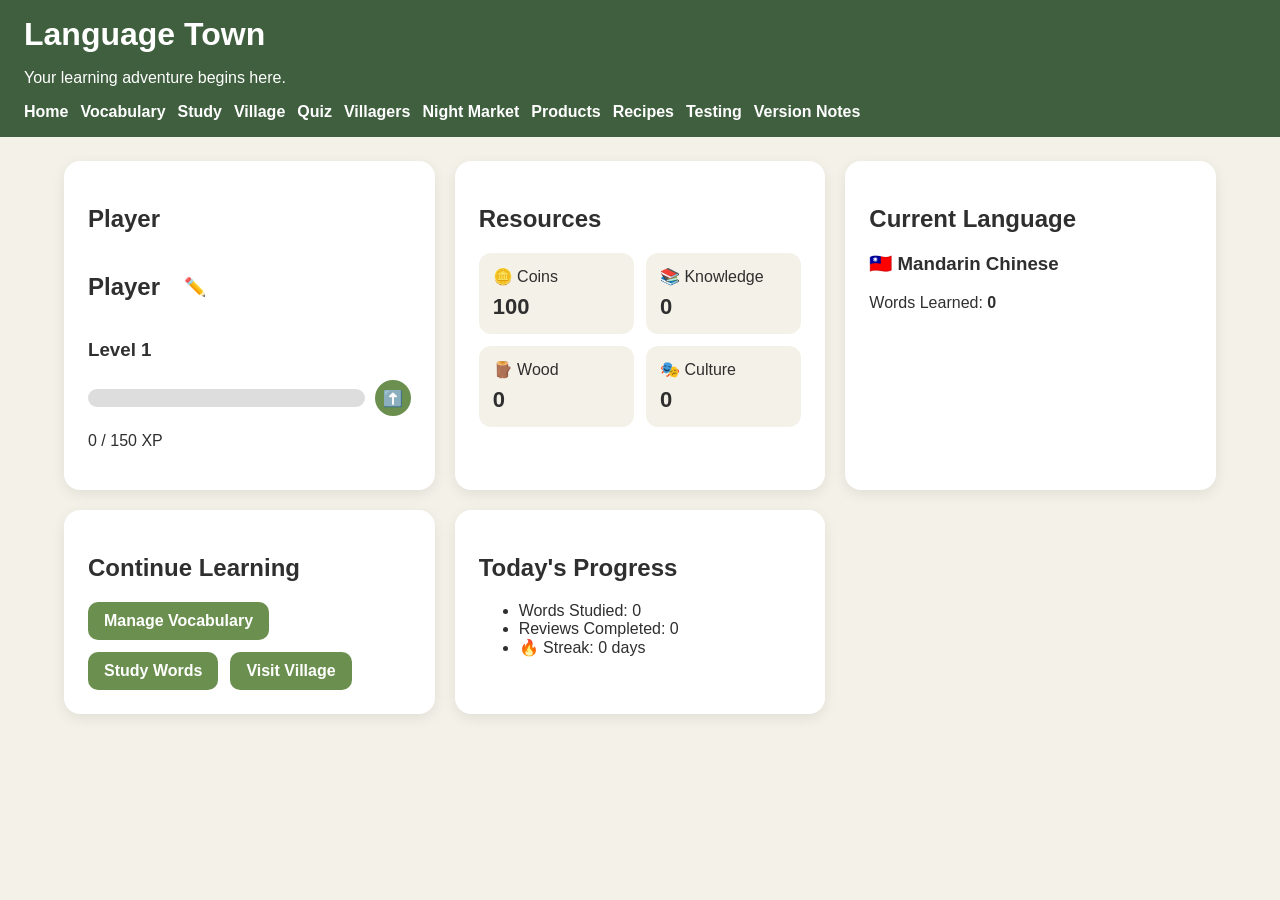
<file: index.html>
<!doctype html>
<html lang="en">
  <head>
    <meta charset="UTF-8" />
    <meta name="viewport" content="width=device-width, initial-scale=1.0" />

    <title>Language Town</title>

    <link rel="stylesheet" href="css/styles.css" />
  </head>

  <body>
    <header class="top-bar">
      <div>
        <h1>Language Town</h1>

        <p>Your learning adventure begins here.</p>
      </div>

      <nav>
        <a href="index.html">Home</a>
        <a href="vocab.html">Vocabulary</a>
        <a href="study.html">Study</a>
        <a href="village.html">Village</a>
        <a href="quiz.html">Quiz</a>
        <a href="villagers.html">Villagers</a>
        <a href="night-market.html">Night Market</a>
        <a href="products.html">Products</a>
        <a href="recipes.html">Recipes</a>
        <a href="testing.html">Testing</a>
        <a href="changelog.html">Version Notes</a>
      </nav>
    </header>

    <main class="dashboard">
      <!-- PLAYER CARD -->

      <section class="card player-card">
        <h2>Player</h2>
        <div class="player-title">
          <h2 id="player-name-display">Player</h2>

          <button id="edit-player-name-btn" class="edit-town-button">✏️</button>
        </div>
        <div class="level-box">
          <h3>
            Level
            <span id="player-level">1</span>
          </h3>

          <div class="xp-row">
            <div class="xp-bar">
              <div id="xp-fill"></div>
            </div>

            <button
              id="open-level-modal-btn"
              class="level-arrow-btn"
              title="View Level Requirements"
            >
              ⬆️
            </button>
          </div>

          <p id="xp-count">0 / 100 XP</p>
        </div>
      </section>

      <!-- RESOURCE CARD -->

      <section class="card">
        <h2>Resources</h2>

        <div class="resources">
          <div>
            🪙 Coins
            <strong id="coins">100</strong>
          </div>

          <div>
            📚 Knowledge
            <strong id="knowledge">0</strong>
          </div>

          <div>
            🪵 Wood
            <strong id="wood">0</strong>
          </div>

          <div>
            🎭 Culture
            <strong id="culture">0</strong>
          </div>
        </div>
      </section>

      <!-- LANGUAGE CARD -->

      <section class="card">
        <h2>Current Language</h2>

        <h3>🇹🇼 Mandarin Chinese</h3>

        <p>
          Words Learned:
          <strong id="words-learned"> 0 </strong>
        </p>
      </section>

      <!-- ACTIONS CARD -->

      <section class="card">
        <h2>Continue Learning</h2>

        <div class="button-row">
          <a class="button" href="vocab.html"> Manage Vocabulary </a>

          <a class="button" href="study.html"> Study Words </a>

          <a class="button" href="village.html"> Visit Village </a>
        </div>
      </section>

      <!-- DAILY CARD -->

      <section class="card">
        <h2>Today's Progress</h2>

        <ul>
          <li>
            Words Studied:
            <span id="studied-today"> 0 </span>
          </li>

          <li>
            Reviews Completed:
            <span id="reviews"> 0 </span>
          </li>

          <li>
            🔥 Streak:
            <span id="streak"> 0 </span>
            days
          </li>
        </ul>
      </section>
    </main>
    <div class="modal hidden" id="level-modal">
      <div class="modal-content level-modal-content">
        <button class="close-button" id="close-level-modal-btn">X</button>

        <h2 id="level-modal-title">Level Requirements</h2>

        <div id="level-requirements-list"></div>

        <hr />

        <h3>Unlocks</h3>
        <div id="level-unlocks-list"></div>

        <button id="level-up-btn" class="hidden">Level Up</button>

        <p id="level-modal-message"></p>
      </div>
    </div>
    <div class="modal hidden" id="player-name-modal">
      <div class="modal-content">
        <button class="close-button" id="close-player-name-modal">X</button>

        <h2>Rename Player</h2>

        <input id="player-name-input" placeholder="Player name" />

        <button id="save-player-name-btn">Save</button>
      </div>
    </div>
    <script src="js/state.js"></script>
    <script src="js/levels.js"></script>
  </body>
</html>
</file>
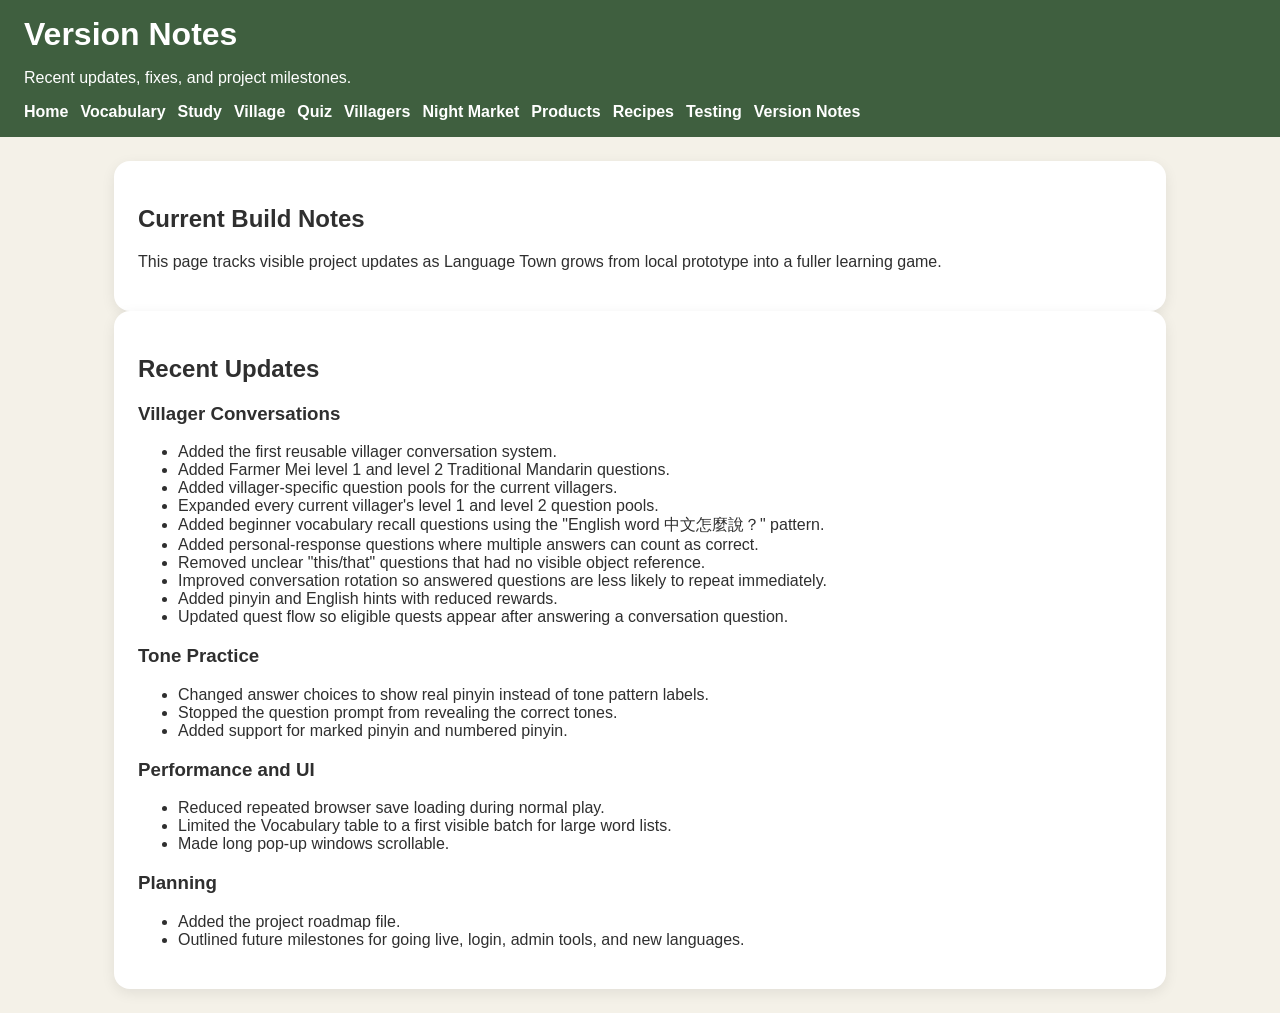
<file: changelog.html>
<!doctype html>
<html lang="en">
  <head>
    <meta charset="UTF-8" />
    <meta name="viewport" content="width=device-width, initial-scale=1.0" />

    <title>Version Notes | Language Town</title>

    <link rel="stylesheet" href="css/styles.css" />
  </head>

  <body>
    <header class="top-bar">
      <div>
        <h1>Version Notes</h1>
        <p>Recent updates, fixes, and project milestones.</p>
      </div>

      <nav>
        <a href="index.html">Home</a>
        <a href="vocab.html">Vocabulary</a>
        <a href="study.html">Study</a>
        <a href="village.html">Village</a>
        <a href="quiz.html">Quiz</a>
        <a href="villagers.html">Villagers</a>
        <a href="night-market.html">Night Market</a>
        <a href="products.html">Products</a>
        <a href="recipes.html">Recipes</a>
        <a href="testing.html">Testing</a>
        <a href="changelog.html">Version Notes</a>
      </nav>
    </header>

    <main class="page">
      <section class="card">
        <h2>Current Build Notes</h2>
        <p>
          This page tracks visible project updates as Language Town grows from
          local prototype into a fuller learning game.
        </p>
      </section>

      <section class="card version-note">
        <h2>Recent Updates</h2>

        <h3>Villager Conversations</h3>
        <ul>
          <li>Added the first reusable villager conversation system.</li>
          <li>Added Farmer Mei level 1 and level 2 Traditional Mandarin questions.</li>
          <li>Added villager-specific question pools for the current villagers.</li>
          <li>Expanded every current villager's level 1 and level 2 question pools.</li>
          <li>Added beginner vocabulary recall questions using the "English word 中文怎麼說？" pattern.</li>
          <li>Added personal-response questions where multiple answers can count as correct.</li>
          <li>Removed unclear "this/that" questions that had no visible object reference.</li>
          <li>Improved conversation rotation so answered questions are less likely to repeat immediately.</li>
          <li>Added pinyin and English hints with reduced rewards.</li>
          <li>Updated quest flow so eligible quests appear after answering a conversation question.</li>
        </ul>

        <h3>Tone Practice</h3>
        <ul>
          <li>Changed answer choices to show real pinyin instead of tone pattern labels.</li>
          <li>Stopped the question prompt from revealing the correct tones.</li>
          <li>Added support for marked pinyin and numbered pinyin.</li>
        </ul>

        <h3>Performance and UI</h3>
        <ul>
          <li>Reduced repeated browser save loading during normal play.</li>
          <li>Limited the Vocabulary table to a first visible batch for large word lists.</li>
          <li>Made long pop-up windows scrollable.</li>
        </ul>

        <h3>Planning</h3>
        <ul>
          <li>Added the project roadmap file.</li>
          <li>Outlined future milestones for going live, login, admin tools, and new languages.</li>
        </ul>
      </section>
    </main>
  </body>
</html>
</file>
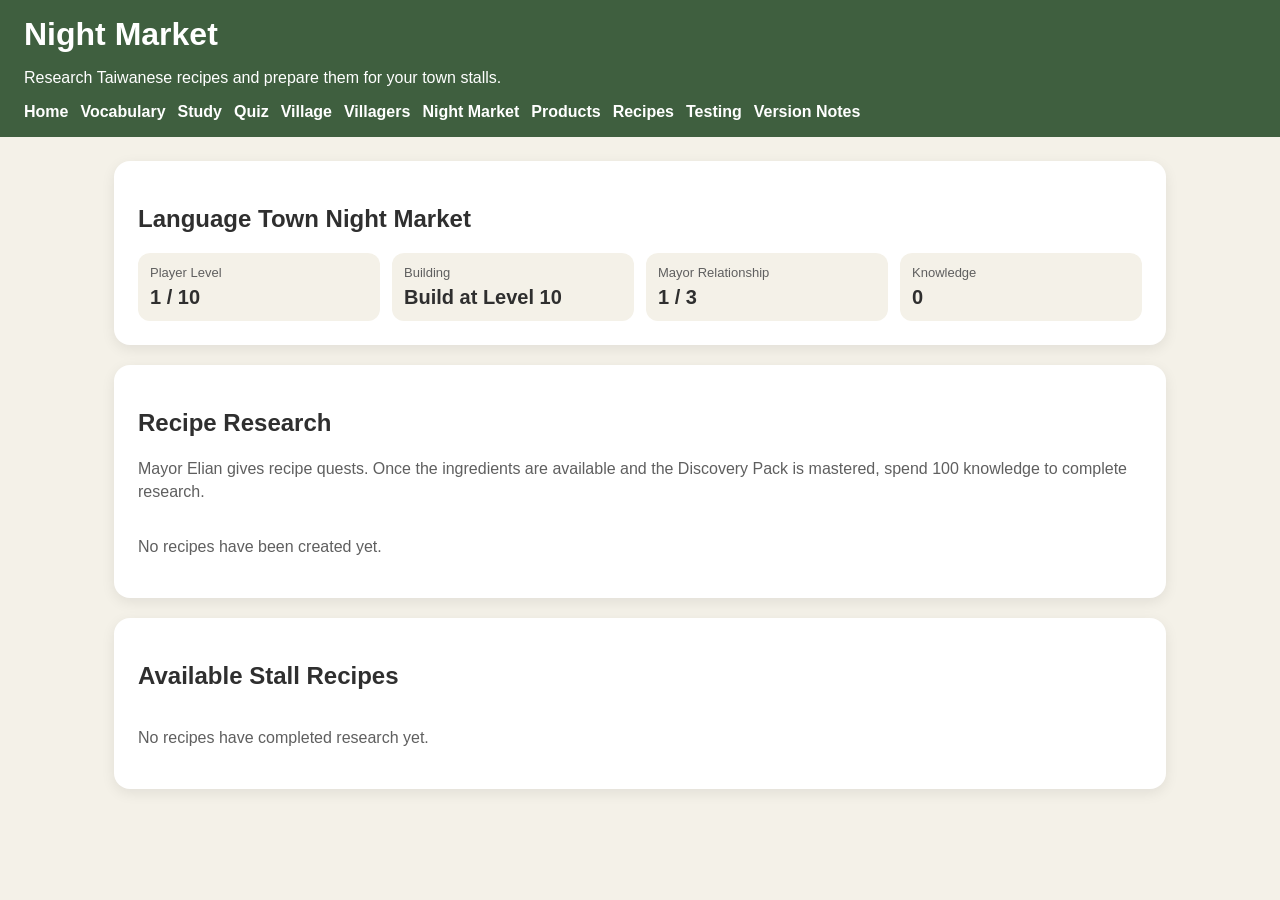
<file: night-market.html>
<!doctype html>
<html lang="en">
  <head>
    <meta charset="UTF-8" />
    <meta name="viewport" content="width=device-width, initial-scale=1.0" />
    <title>Night Market | Language Town</title>
    <link rel="stylesheet" href="css/styles.css" />
  </head>
  <body>
    <header class="top-bar">
      <div>
        <h1>Night Market</h1>
        <p>Research Taiwanese recipes and prepare them for your town stalls.</p>
      </div>
      <nav>
        <a href="index.html">Home</a>
        <a href="vocab.html">Vocabulary</a>
        <a href="study.html">Study</a>
        <a href="quiz.html">Quiz</a>
        <a href="village.html">Village</a>
        <a href="villagers.html">Villagers</a>
        <a href="night-market.html">Night Market</a>
        <a href="products.html">Products</a>
        <a href="recipes.html">Recipes</a>
        <a href="testing.html">Testing</a>
        <a href="changelog.html">Version Notes</a>
      </nav>
    </header>

    <main class="page testing-page">
      <section class="card">
        <h2 id="night-market-page-title">Night Market</h2>
        <div id="night-market-status" class="testing-summary"></div>
      </section>

      <section class="card">
        <h2>Recipe Research</h2>
        <p class="helper-text">Mayor Elian gives recipe quests. Once the ingredients are available and the Discovery Pack is mastered, spend 100 knowledge to complete research.</p>
        <div id="night-market-recipes" class="recipe-card-grid"></div>
      </section>

      <section class="card">
        <h2>Available Stall Recipes</h2>
        <div id="night-market-products" class="testing-summary"></div>
      </section>
    </main>

    <script src="js/state.js"></script>
    <script src="js/night-market.js"></script>
  </body>
</html>
</file>
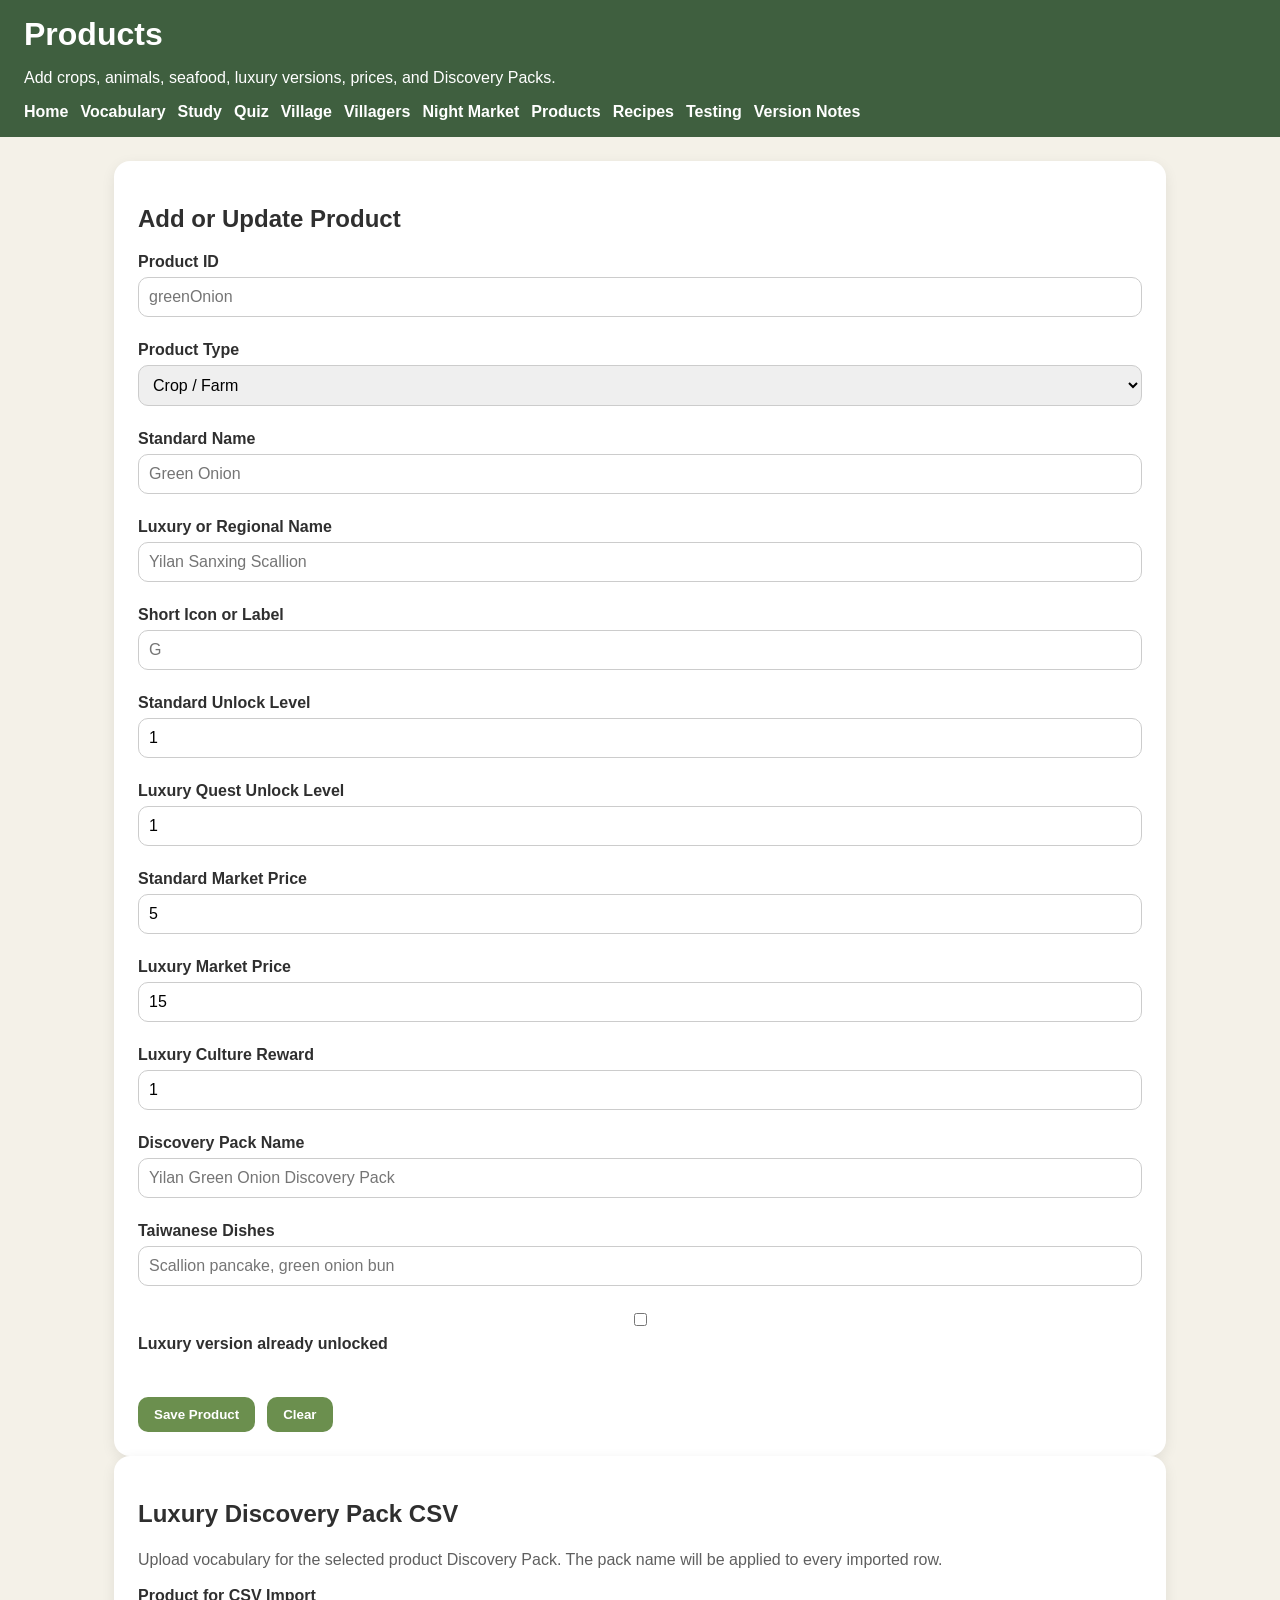
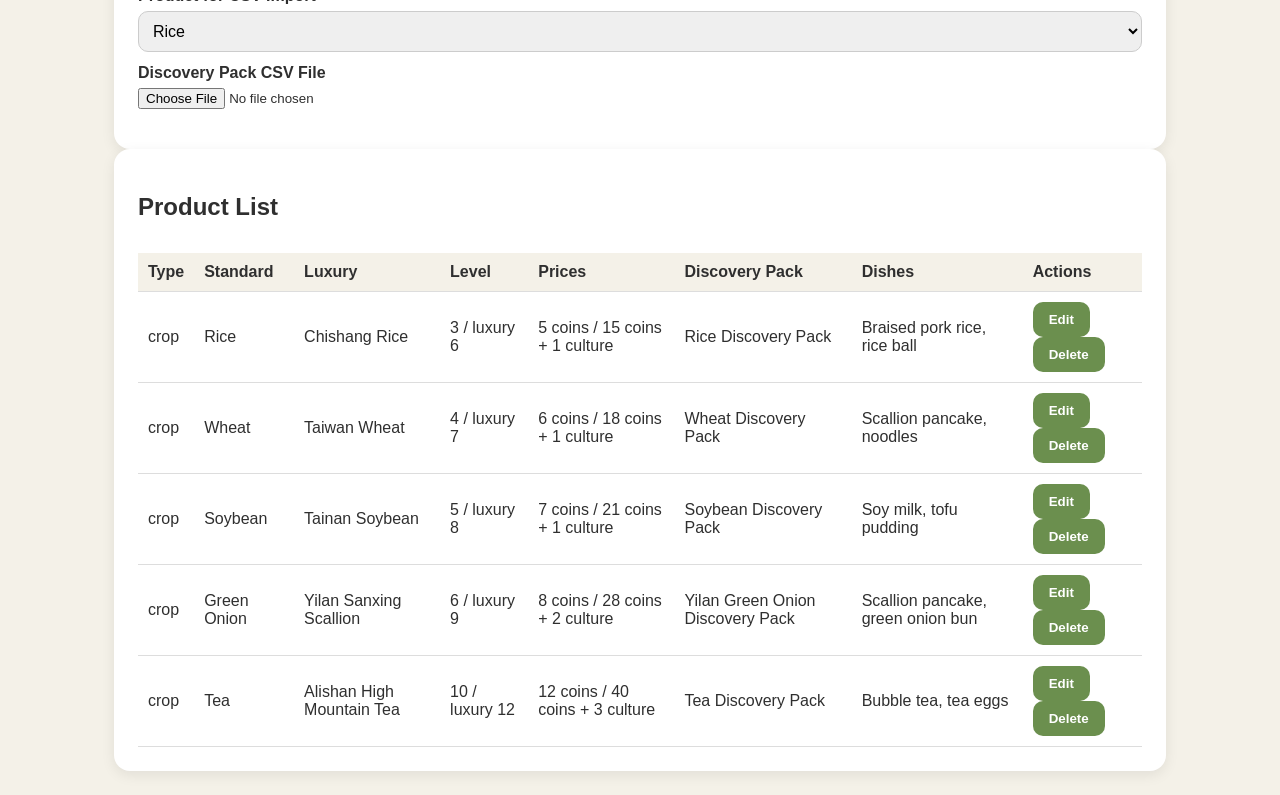
<file: products.html>
<!doctype html>
<html lang="en">
  <head>
    <meta charset="UTF-8" />
    <meta name="viewport" content="width=device-width, initial-scale=1.0" />
    <title>Products | Language Town</title>
    <link rel="stylesheet" href="css/styles.css" />
  </head>
  <body>
    <header class="top-bar">
      <div>
        <h1>Products</h1>
        <p>Add crops, animals, seafood, luxury versions, prices, and Discovery Packs.</p>
      </div>
      <nav>
        <a href="index.html">Home</a>
        <a href="vocab.html">Vocabulary</a>
        <a href="study.html">Study</a>
        <a href="quiz.html">Quiz</a>
        <a href="village.html">Village</a>
        <a href="villagers.html">Villagers</a>
        <a href="night-market.html">Night Market</a>
        <a href="products.html">Products</a>
        <a href="recipes.html">Recipes</a>
        <a href="testing.html">Testing</a>
        <a href="changelog.html">Version Notes</a>
      </nav>
    </header>

    <main class="page products-page">
      <section class="card">
        <h2>Add or Update Product</h2>
        <form id="product-form" class="product-form">
          <label>
            Product ID
            <input id="product-id" placeholder="greenOnion" />
          </label>

          <label>
            Product Type
            <select id="product-type">
              <option value="crop">Crop / Farm</option>
              <option value="animal">Animal / Ranch</option>
              <option value="seafood">Seafood / Fishing Boat</option>
            </select>
          </label>

          <label>
            Standard Name
            <input id="standard-name" placeholder="Green Onion" required />
          </label>

          <label>
            Luxury or Regional Name
            <input id="luxury-name" placeholder="Yilan Sanxing Scallion" />
          </label>

          <label>
            Short Icon or Label
            <input id="product-icon" placeholder="G" />
          </label>

          <label>
            Standard Unlock Level
            <input id="unlock-level" type="number" min="1" value="1" />
          </label>

          <label>
            Luxury Quest Unlock Level
            <input id="luxury-unlock-level" type="number" min="1" value="1" />
          </label>

          <label>
            Standard Market Price
            <input id="standard-price" type="number" min="0" value="5" />
          </label>

          <label>
            Luxury Market Price
            <input id="luxury-price" type="number" min="0" value="15" />
          </label>

          <label>
            Luxury Culture Reward
            <input id="luxury-culture" type="number" min="0" value="1" />
          </label>

          <label>
            Discovery Pack Name
            <input id="discovery-pack" placeholder="Yilan Green Onion Discovery Pack" />
          </label>

          <label>
            Taiwanese Dishes
            <input id="dishes" placeholder="Scallion pancake, green onion bun" />
          </label>

          <label class="checkbox-label">
            <input id="luxury-unlocked" type="checkbox" />
            Luxury version already unlocked
          </label>

          <div class="button-row">
            <button type="submit">Save Product</button>
            <button type="button" id="clear-product-form-btn">Clear</button>
          </div>
        </form>
      </section>

      <section class="card">
        <h2>Luxury Discovery Pack CSV</h2>
        <p class="helper-text">Upload vocabulary for the selected product Discovery Pack. The pack name will be applied to every imported row.</p>

        <label>
          Product for CSV Import
          <select id="csv-product-select"></select>
        </label>

        <label>
          Discovery Pack CSV File
          <input id="product-csv-input" type="file" accept=".csv" />
        </label>

        <p id="product-csv-message"></p>
      </section>

      <section class="card">
        <h2>Product List</h2>
        <div class="table-wrapper">
          <table>
            <thead>
              <tr>
                <th>Type</th>
                <th>Standard</th>
                <th>Luxury</th>
                <th>Level</th>
                <th>Prices</th>
                <th>Discovery Pack</th>
                <th>Dishes</th>
                <th>Actions</th>
              </tr>
            </thead>
            <tbody id="products-table-body"></tbody>
          </table>
        </div>
      </section>
    </main>

    <script src="js/state.js"></script>
    <script src="js/products.js"></script>
  </body>
</html>
</file>
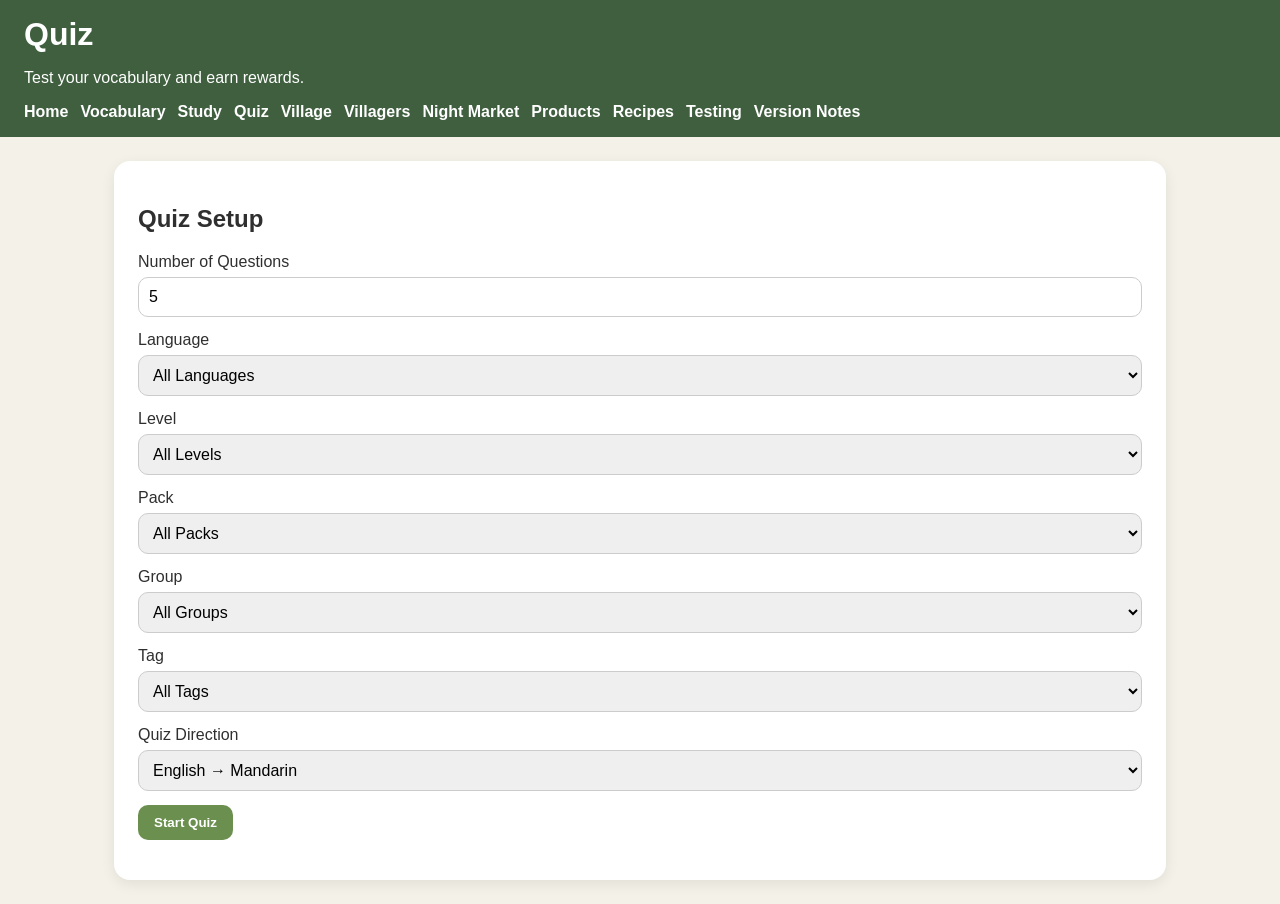
<file: quiz.html>
<!doctype html>
<html lang="en">
  <head>
    <meta charset="UTF-8" />
    <meta name="viewport" content="width=device-width, initial-scale=1.0" />

    <title>Quiz | Language Town</title>

    <link rel="stylesheet" href="css/styles.css" />
  </head>

  <body>
    <header class="top-bar">
      <div>
        <h1>Quiz</h1>
        <p>Test your vocabulary and earn rewards.</p>
      </div>

      <nav>
        <a href="index.html">Home</a>
        <a href="vocab.html">Vocabulary</a>
        <a href="study.html">Study</a>
        <a href="quiz.html">Quiz</a>
        <a href="village.html">Village</a>
        <a href="villagers.html">Villagers</a>
        <a href="night-market.html">Night Market</a>
        <a href="products.html">Products</a>
        <a href="recipes.html">Recipes</a>
        <a href="testing.html">Testing</a>
        <a href="changelog.html">Version Notes</a>
      </nav>
    </header>

    <main class="page">
      <section class="card" id="quiz-setup">
        <h2>Quiz Setup</h2>

        <label>
          Number of Questions
          <input id="question-count" type="number" min="1" value="5" />
        </label>

        <label>
          Language
          <select id="quiz-language">
            <option value="all">All Languages</option>
          </select>
        </label>

        <label>
          Level
          <select id="quiz-level">
            <option value="all">All Levels</option>
          </select>
        </label>

        <label>
          Pack
          <select id="quiz-pack">
            <option value="all">All Packs</option>
          </select>
        </label>

        <label>
          Group
          <select id="quiz-group">
            <option value="all">All Groups</option>
          </select>
        </label>

        <label>
          Tag
          <select id="quiz-tag">
            <option value="all">All Tags</option>
          </select>
        </label>

        <label>
          Quiz Direction
          <select id="quiz-direction">
            <option value="meaning-to-word">English → Mandarin</option>
            <option value="word-to-meaning">Mandarin → English</option>
          </select>
        </label>

        <button id="start-quiz-btn">Start Quiz</button>

        <p id="quiz-setup-message"></p>
      </section>

      <section class="card hidden" id="quiz-card">
        <p>
          Question <span id="current-question-number">1</span> /
          <span id="total-question-number">5</span>
        </p>

        <h2 id="quiz-question"></h2>

        <div id="answer-options" class="answer-options"></div>

        <p id="quiz-feedback"></p>

        <div id="answer-details" class="answer-details hidden">
          <h2 id="detail-word"></h2>
          <p id="detail-pronunciation"></p>
          <p id="detail-meaning"></p>
          <p id="detail-mastery"></p>

          <button id="next-question-btn" class="hidden">Next →</button>
        </div>
      </section>

      <section class="card hidden" id="quiz-results">
        <h2>Quiz Complete!</h2>

        <p>Score: <strong id="quiz-score"></strong></p>
        <p>Coins Earned: 🪙 <strong id="coins-earned"></strong></p>
        <p>Knowledge Earned: 📚 <strong id="knowledge-earned"></strong></p>

        <div class="button-row">
          <button id="restart-quiz-btn">Take Another Quiz</button>
          <a class="button" href="index.html">Return Home</a>
        </div>
      </section>
    </main>

    <script src="js/state.js"></script>
    <script src="js/quiz.js"></script>
  </body>
</html>
</file>
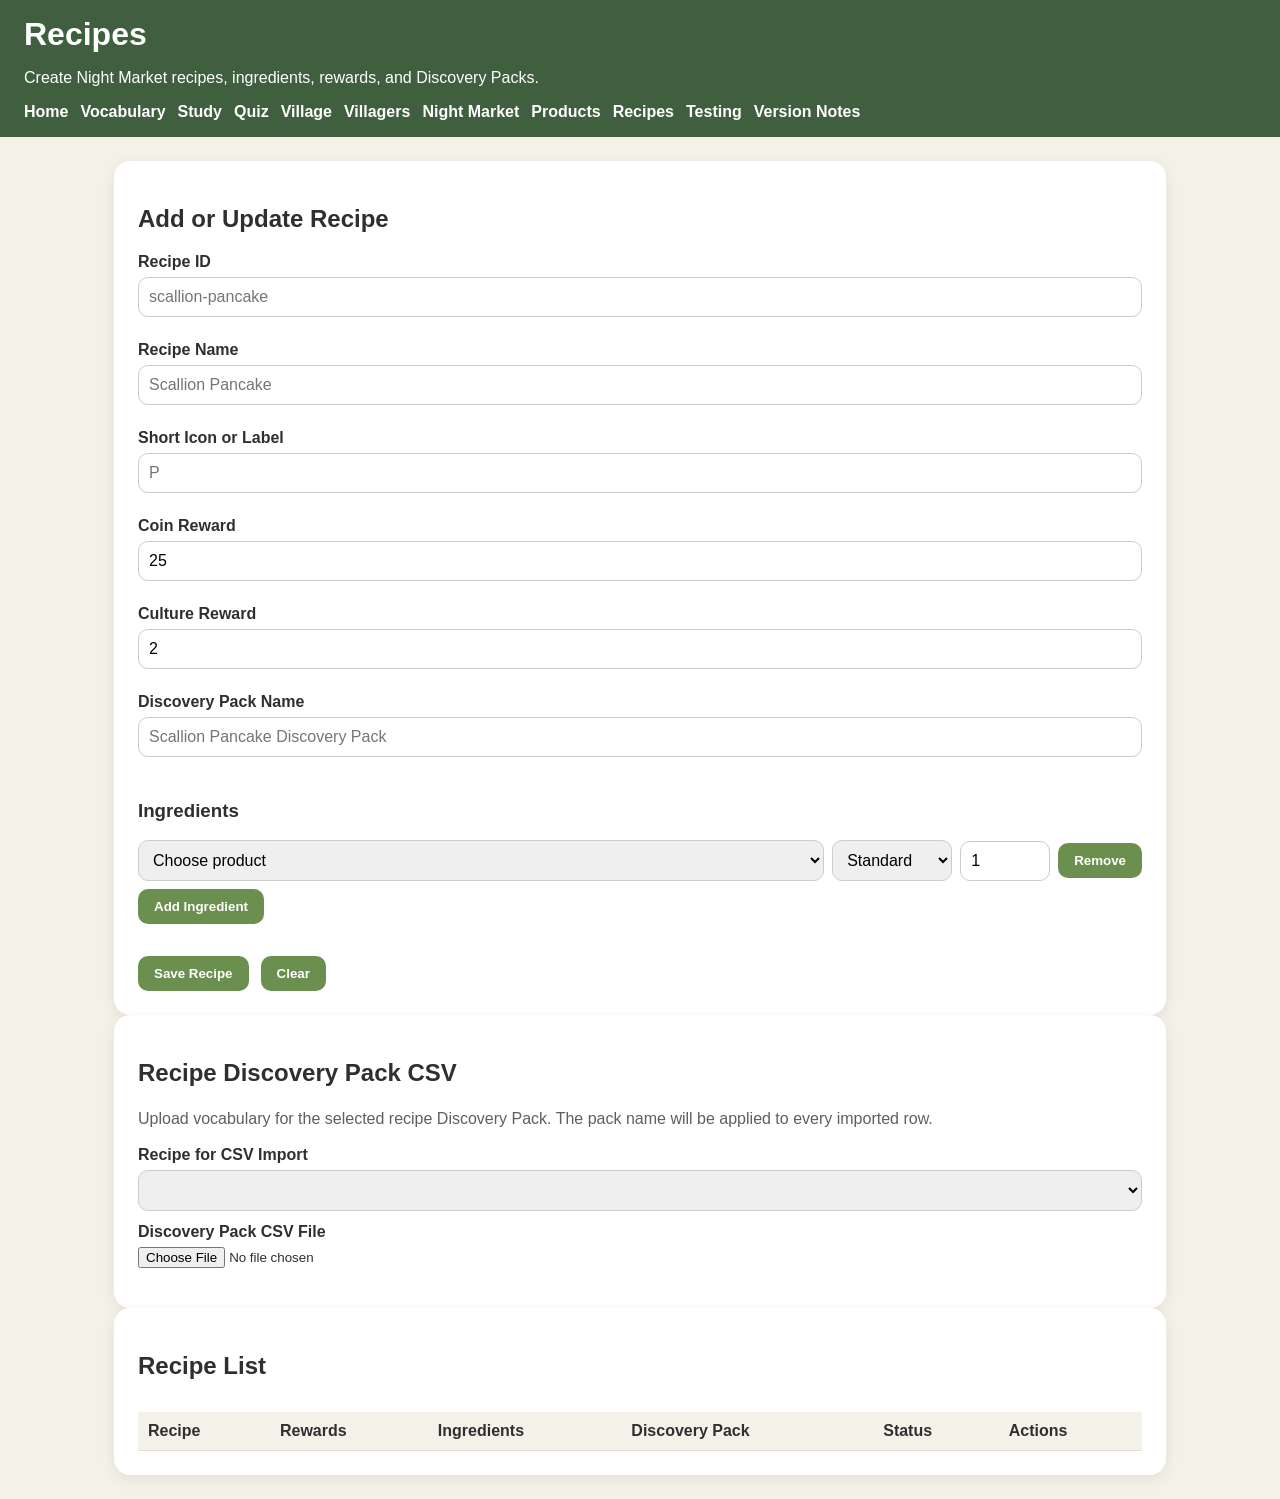
<file: recipes.html>
<!doctype html>
<html lang="en">
  <head>
    <meta charset="UTF-8" />
    <meta name="viewport" content="width=device-width, initial-scale=1.0" />
    <title>Recipes | Language Town</title>
    <link rel="stylesheet" href="css/styles.css" />
  </head>
  <body>
    <header class="top-bar">
      <div>
        <h1>Recipes</h1>
        <p>Create Night Market recipes, ingredients, rewards, and Discovery Packs.</p>
      </div>
      <nav>
        <a href="index.html">Home</a>
        <a href="vocab.html">Vocabulary</a>
        <a href="study.html">Study</a>
        <a href="quiz.html">Quiz</a>
        <a href="village.html">Village</a>
        <a href="villagers.html">Villagers</a>
        <a href="night-market.html">Night Market</a>
        <a href="products.html">Products</a>
        <a href="recipes.html">Recipes</a>
        <a href="testing.html">Testing</a>
        <a href="changelog.html">Version Notes</a>
      </nav>
    </header>

    <main class="page products-page">
      <section class="card">
        <h2>Add or Update Recipe</h2>
        <form id="recipe-form" class="product-form">
          <label>
            Recipe ID
            <input id="recipe-id" placeholder="scallion-pancake" />
          </label>

          <label>
            Recipe Name
            <input id="recipe-name" placeholder="Scallion Pancake" required />
          </label>

          <label>
            Short Icon or Label
            <input id="recipe-icon" placeholder="P" />
          </label>

          <label>
            Coin Reward
            <input id="recipe-coins" type="number" min="0" value="25" />
          </label>

          <label>
            Culture Reward
            <input id="recipe-culture" type="number" min="0" value="2" />
          </label>

          <label>
            Discovery Pack Name
            <input id="recipe-discovery-pack" placeholder="Scallion Pancake Discovery Pack" />
          </label>

          <div>
            <h3>Ingredients</h3>
            <div id="recipe-ingredients"></div>
            <button type="button" id="add-ingredient-btn">Add Ingredient</button>
          </div>

          <div class="button-row">
            <button type="submit">Save Recipe</button>
            <button type="button" id="clear-recipe-form-btn">Clear</button>
          </div>
        </form>
      </section>

      <section class="card">
        <h2>Recipe Discovery Pack CSV</h2>
        <p class="helper-text">Upload vocabulary for the selected recipe Discovery Pack. The pack name will be applied to every imported row.</p>

        <label>
          Recipe for CSV Import
          <select id="recipe-csv-select"></select>
        </label>

        <label>
          Discovery Pack CSV File
          <input id="recipe-csv-input" type="file" accept=".csv" />
        </label>

        <p id="recipe-csv-message"></p>
      </section>

      <section class="card">
        <h2>Recipe List</h2>
        <div class="table-wrapper">
          <table>
            <thead>
              <tr>
                <th>Recipe</th>
                <th>Rewards</th>
                <th>Ingredients</th>
                <th>Discovery Pack</th>
                <th>Status</th>
                <th>Actions</th>
              </tr>
            </thead>
            <tbody id="recipes-table-body"></tbody>
          </table>
        </div>
      </section>
    </main>

    <script src="js/state.js"></script>
    <script src="js/recipes.js"></script>
  </body>
</html>
</file>
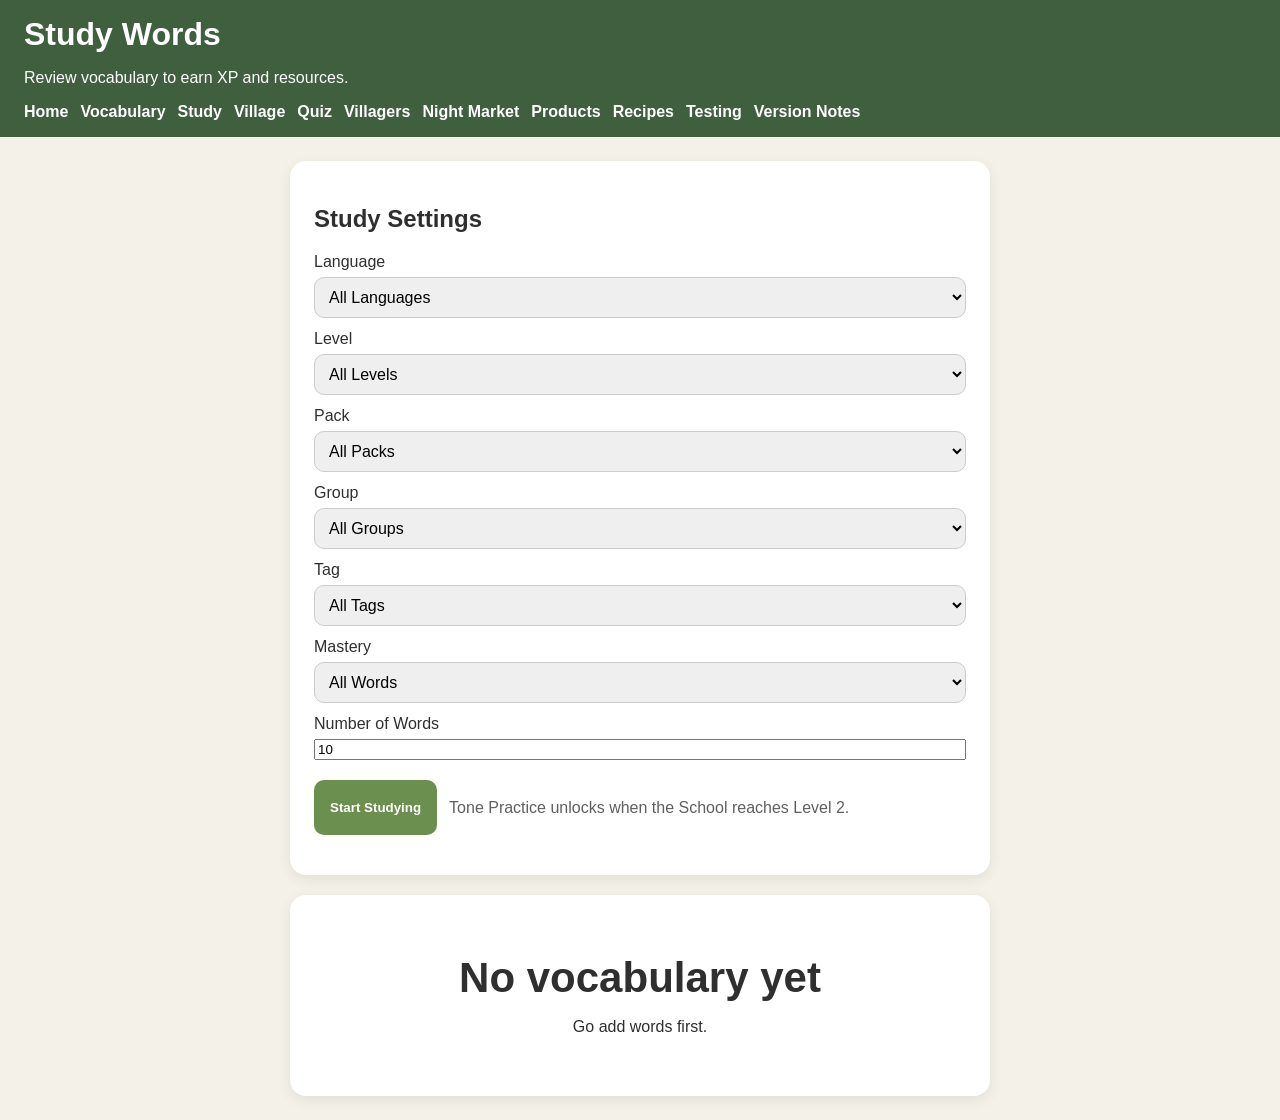
<file: study.html>
<!doctype html>
<html lang="en">
  <head>
    <meta charset="UTF-8" />
    <meta name="viewport" content="width=device-width, initial-scale=1.0" />

    <title>Study | Language Town</title>

    <link rel="stylesheet" href="css/styles.css" />
  </head>

  <body>
    <header class="top-bar">
      <div>
        <h1>Study Words</h1>
        <p>Review vocabulary to earn XP and resources.</p>
      </div>

      <nav>
        <a href="index.html">Home</a>
        <a href="vocab.html">Vocabulary</a>
        <a href="study.html">Study</a>
        <a href="village.html">Village</a>
        <a href="quiz.html">Quiz</a>
        <a href="villagers.html">Villagers</a>
        <a href="night-market.html">Night Market</a>
        <a href="products.html">Products</a>
        <a href="recipes.html">Recipes</a>
        <a href="testing.html">Testing</a>
        <a href="changelog.html">Version Notes</a>
      </nav>
    </header>

    <main class="page">
            <section class="card study-settings">
        <h2>Study Settings</h2>

        <label>
          Language
          <select id="study-language">
            <option value="all">All Languages</option>
          </select>
        </label>

        <label>
          Level
          <select id="study-level">
            <option value="all">All Levels</option>
          </select>
        </label>

        <label>
          Pack
          <select id="study-pack">
            <option value="all">All Packs</option>
          </select>
        </label>

        <label>
          Group
          <select id="study-group">
            <option value="all">All Groups</option>
          </select>
        </label>

        <label>
          Tag
          <select id="study-tag">
            <option value="all">All Tags</option>
          </select>
        </label>

        <label>
          Mastery
          <select id="study-mastery-filter">
            <option value="all">All Words</option>
            <option value="new">New ⭐</option>
            <option value="familiar">Familiar ⭐⭐</option>
            <option value="learned">Learned ⭐⭐⭐</option>
            <option value="mastered">Mastered ⭐⭐⭐⭐</option>
          </select>
        </label>

        <label>
          Number of Words
          <input id="study-count" type="number" min="1" value="10" />
        </label>

        <div class="button-row">
          <button id="start-study-btn">Start Studying</button>
          <span id="tone-practice-access"></span>
        </div>

        <p id="study-settings-message"></p>
      </section>
<section class="card study-card">
        <h2 id="study-word">No words yet</h2>

        <p id="study-pronunciation"></p>
        <p id="study-meaning" class="hidden"></p>
        <p id="study-mastery" class="hidden"></p>

        <div id="study-example" class="hidden example-box"></div>

        <div class="button-row">
          <button id="show-answer-btn">Show Answer</button>
          <button id="forgot-btn" class="hidden">Forgot</button>
          <button id="hard-btn" class="hidden">Hard</button>
          <button id="easy-btn" class="hidden">Easy</button>
        </div>

        <p id="study-message"></p>
      </section>
    </main>

    <script src="js/state.js"></script>
    <script src="js/study.js"></script>
  </body>
</html>
</file>
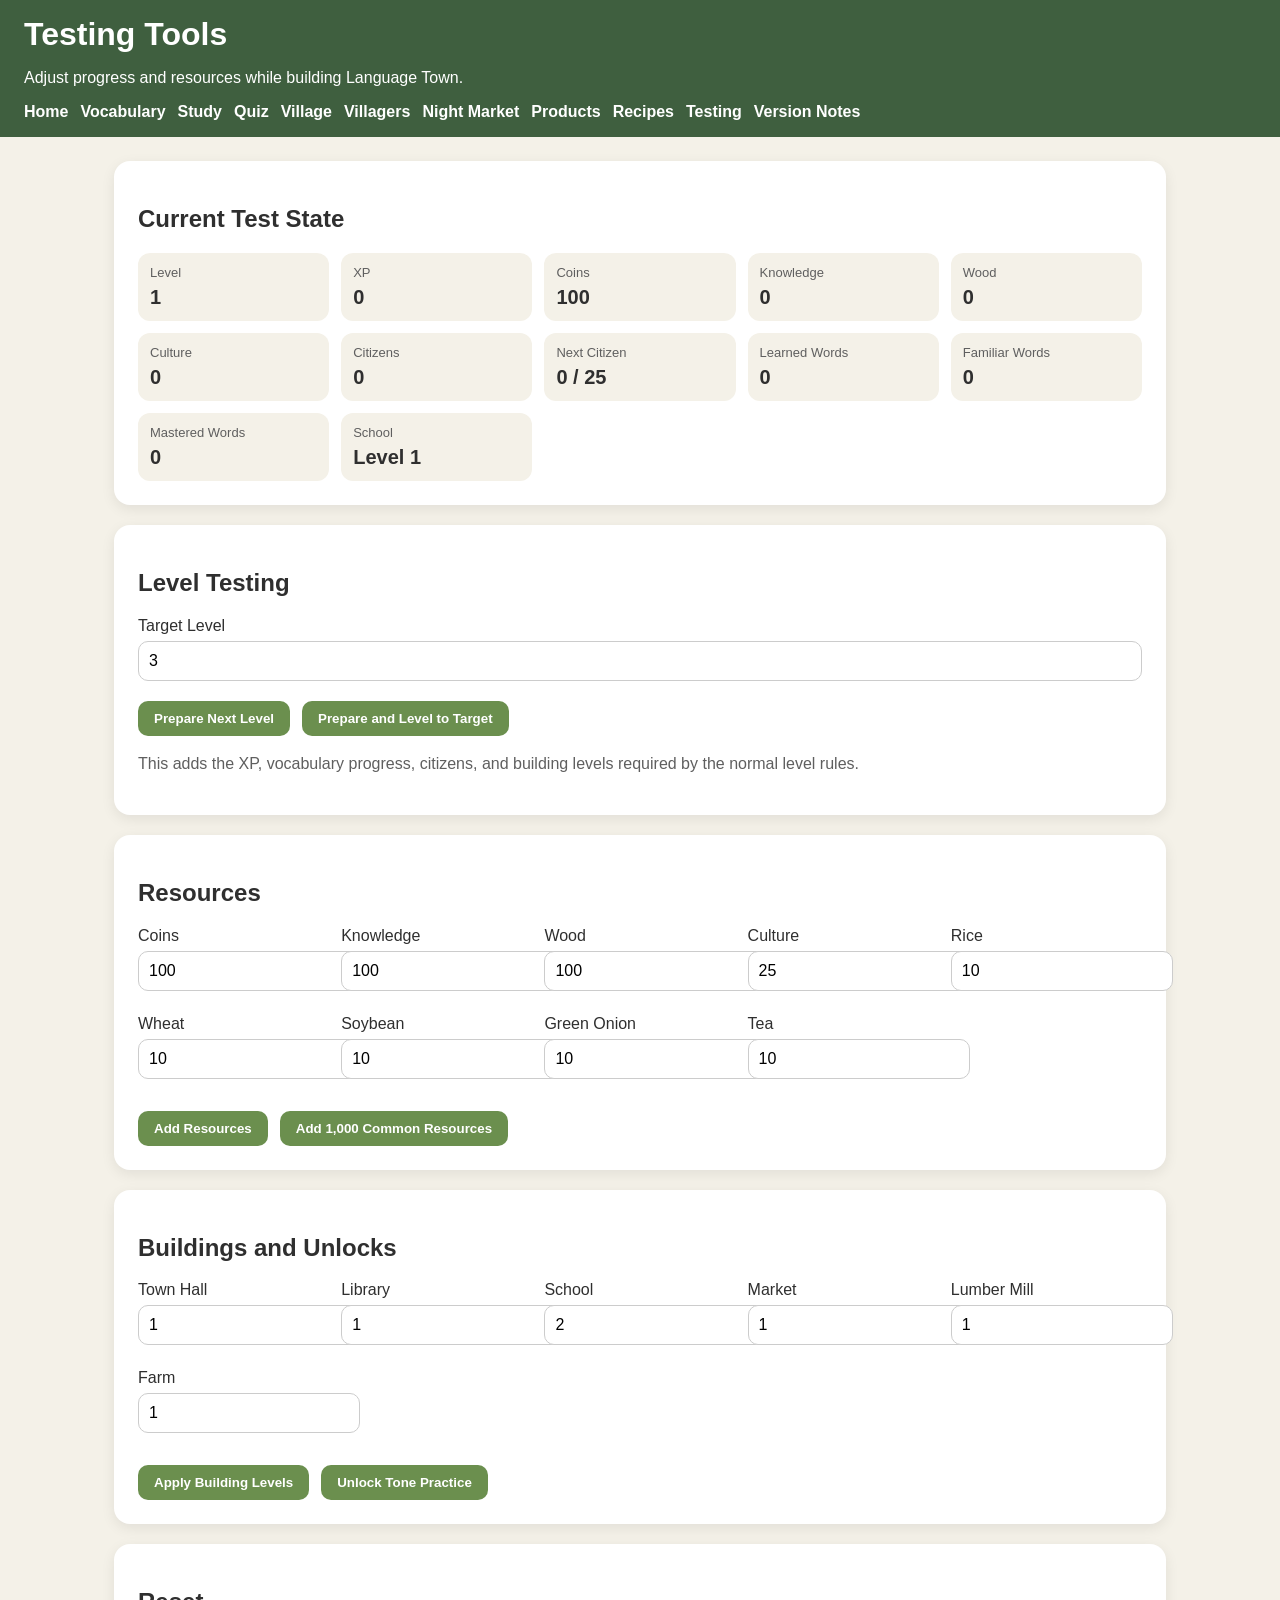
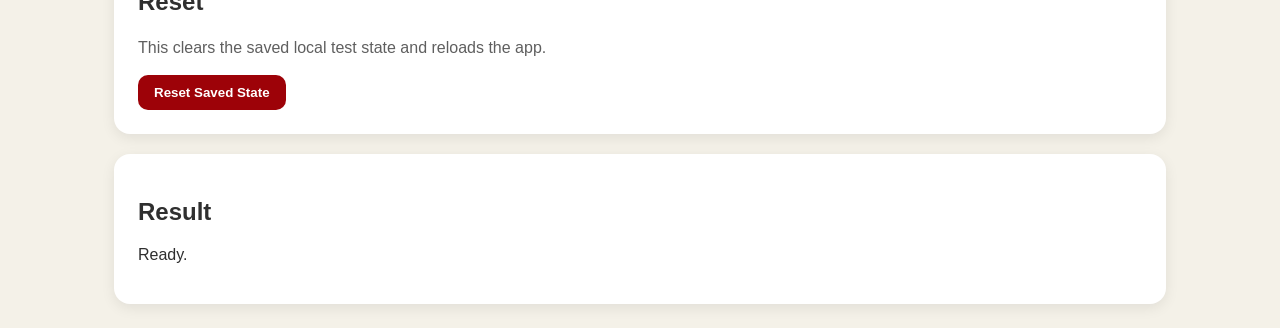
<file: testing.html>
<!doctype html>
<html lang="en">
  <head>
    <meta charset="UTF-8" />
    <meta name="viewport" content="width=device-width, initial-scale=1.0" />

    <title>Testing | Language Town</title>

    <link rel="stylesheet" href="css/styles.css" />
  </head>

  <body>
    <header class="top-bar">
      <div>
        <h1>Testing Tools</h1>
        <p>Adjust progress and resources while building Language Town.</p>
      </div>

      <nav>
        <a href="index.html">Home</a>
        <a href="vocab.html">Vocabulary</a>
        <a href="study.html">Study</a>
        <a href="quiz.html">Quiz</a>
        <a href="village.html">Village</a>
        <a href="villagers.html">Villagers</a>
        <a href="night-market.html">Night Market</a>
        <a href="products.html">Products</a>
        <a href="recipes.html">Recipes</a>
        <a href="testing.html">Testing</a>
        <a href="changelog.html">Version Notes</a>
      </nav>
    </header>

    <main class="page testing-page">
      <section class="card testing-panel">
        <h2>Current Test State</h2>
        <div id="testing-summary" class="testing-summary"></div>
      </section>

      <section class="card testing-panel">
        <h2>Level Testing</h2>

        <label>
          Target Level
          <input id="target-level" type="number" min="1" max="20" value="3" />
        </label>

        <div class="button-row">
          <button id="prepare-next-level-btn">Prepare Next Level</button>
          <button id="level-to-target-btn">Prepare and Level to Target</button>
        </div>

        <p class="helper-text">
          This adds the XP, vocabulary progress, citizens, and building levels required by the normal level rules.
        </p>
      </section>

      <section class="card testing-panel">
        <h2>Resources</h2>

        <div class="testing-resource-grid">
          <label>Coins <input id="add-coins" type="number" min="0" value="100" /></label>
          <label>Knowledge <input id="add-knowledge" type="number" min="0" value="100" /></label>
          <label>Wood <input id="add-wood" type="number" min="0" value="100" /></label>
          <label>Culture <input id="add-culture" type="number" min="0" value="25" /></label>
          <label>Rice <input id="add-rice" type="number" min="0" value="10" /></label>
          <label>Wheat <input id="add-wheat" type="number" min="0" value="10" /></label>
          <label>Soybean <input id="add-soybean" type="number" min="0" value="10" /></label>
          <label>Green Onion <input id="add-green-onion" type="number" min="0" value="10" /></label>
          <label>Tea <input id="add-tea" type="number" min="0" value="10" /></label>
        </div>

        <div class="button-row">
          <button id="add-resources-btn">Add Resources</button>
          <button id="max-common-resources-btn">Add 1,000 Common Resources</button>
        </div>
      </section>

      <section class="card testing-panel">
        <h2>Buildings and Unlocks</h2>

        <div class="testing-resource-grid">
          <label>Town Hall <input id="set-town-hall-level" type="number" min="1" value="1" /></label>
          <label>Library <input id="set-library-level" type="number" min="1" value="1" /></label>
          <label>School <input id="set-school-level" type="number" min="1" value="2" /></label>
          <label>Market <input id="set-market-level" type="number" min="1" value="1" /></label>
          <label>Lumber Mill <input id="set-lumber-mill-level" type="number" min="1" value="1" /></label>
          <label>Farm <input id="set-farm-level" type="number" min="1" value="1" /></label>
        </div>

        <div class="button-row">
          <button id="apply-building-levels-btn">Apply Building Levels</button>
          <button id="unlock-tone-practice-btn">Unlock Tone Practice</button>
        </div>
      </section>

      <section class="card testing-panel danger-zone">
        <h2>Reset</h2>
        <p class="helper-text">This clears the saved local test state and reloads the app.</p>
        <button id="reset-testing-state-btn">Reset Saved State</button>
      </section>

      <section class="card testing-panel">
        <h2>Result</h2>
        <p id="testing-message">Ready.</p>
      </section>
    </main>

    <script src="js/state.js"></script>
    <script src="js/testing.js"></script>
  </body>
</html>
</file>
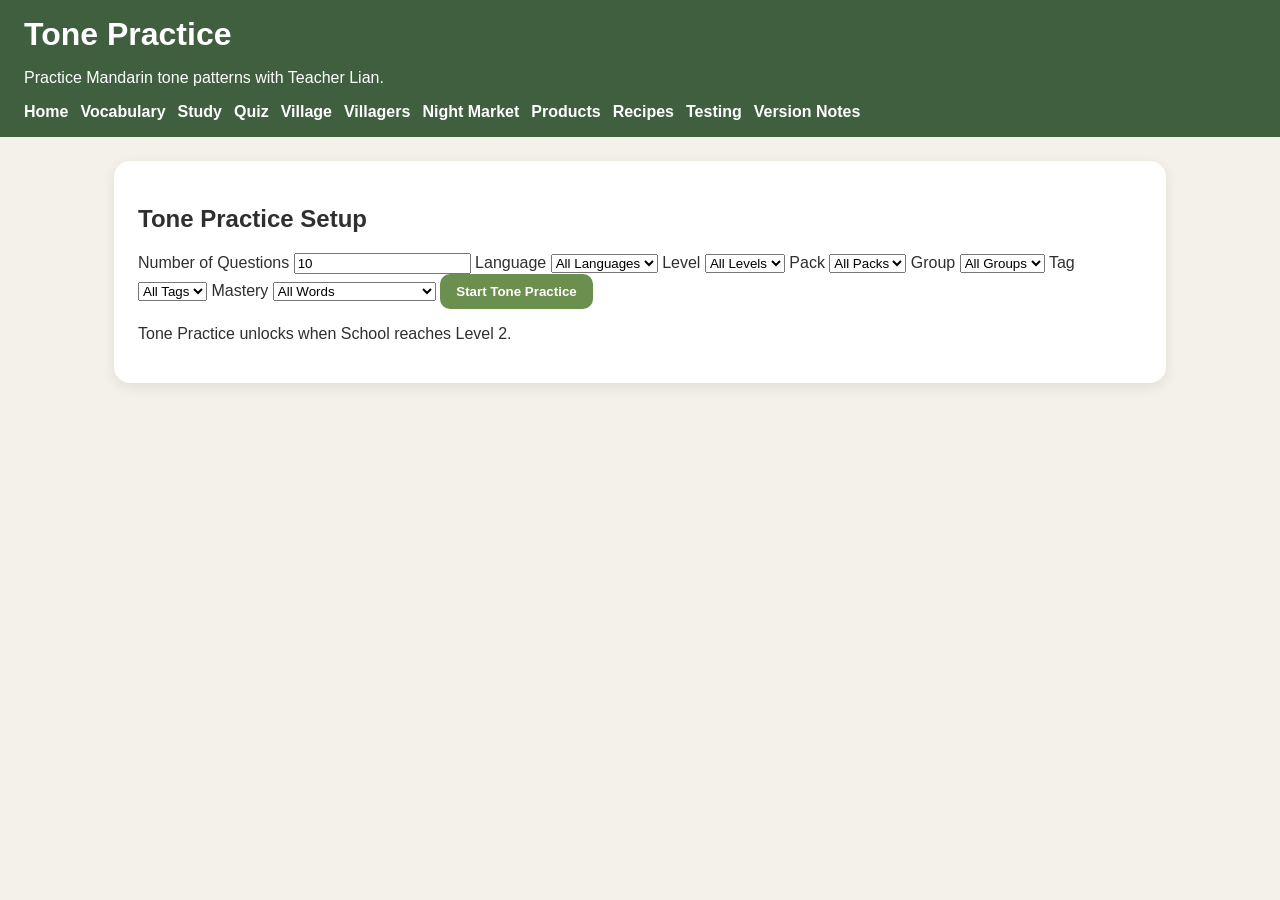
<file: tone-practice.html>
<!doctype html>
<html lang="en">
  <head>
    <meta charset="UTF-8" />
    <meta name="viewport" content="width=device-width, initial-scale=1.0" />

    <title>Tone Practice | Language Town</title>

    <link rel="stylesheet" href="css/styles.css" />
  </head>

  <body>
    <header class="top-bar">
      <div>
        <h1>Tone Practice</h1>
        <p>Practice Mandarin tone patterns with Teacher Lian.</p>
      </div>

      <nav>
        <a href="index.html">Home</a>
        <a href="vocab.html">Vocabulary</a>
        <a href="study.html">Study</a>
        <a href="quiz.html">Quiz</a>
        <a href="village.html">Village</a>
        <a href="villagers.html">Villagers</a>
        <a href="night-market.html">Night Market</a>
        <a href="products.html">Products</a>
        <a href="recipes.html">Recipes</a>
        <a href="testing.html">Testing</a>
        <a href="changelog.html">Version Notes</a>
      </nav>
    </header>

    <main class="page">
      <section class="card" id="tone-setup">
        <h2>Tone Practice Setup</h2>

        <label>
          Number of Questions
          <input id="tone-question-count" type="number" min="1" value="10" />
        </label>

        <label>
          Language
          <select id="tone-language">
            <option value="all">All Languages</option>
          </select>
        </label>

        <label>
          Level
          <select id="tone-level">
            <option value="all">All Levels</option>
          </select>
        </label>

        <label>
          Pack
          <select id="tone-pack">
            <option value="all">All Packs</option>
          </select>
        </label>

        <label>
          Group
          <select id="tone-group">
            <option value="all">All Groups</option>
          </select>
        </label>

        <label>
          Tag
          <select id="tone-tag">
            <option value="all">All Tags</option>
          </select>
        </label>

        <label>
          Mastery
          <select id="tone-mastery-filter">
            <option value="all">All Words</option>
            <option value="new">New Tone Practice</option>
            <option value="familiar">Familiar Tone Practice</option>
            <option value="learned">Learned Tone Practice</option>
            <option value="mastered">Mastered Tone Practice</option>
          </select>
        </label>

        <button id="start-tone-btn">Start Tone Practice</button>

        <p id="tone-setup-message"></p>
      </section>

      <section class="card hidden" id="tone-card">
        <p>
          Question <span id="current-tone-number">1</span> /
          <span id="total-tone-number">10</span>
        </p>

        <h2 id="tone-word"></h2>
        <p id="tone-practice-prompt"></p>

        <div id="tone-options" class="answer-options"></div>

        <p id="tone-feedback"></p>

        <div id="tone-answer-details" class="answer-details hidden">
          <h2 id="tone-detail-word"></h2>
          <p id="tone-detail-pronunciation"></p>
          <p id="tone-detail-meaning"></p>
          <p id="tone-detail-progress"></p>

          <button id="next-tone-btn" class="hidden">Next →</button>
        </div>
      </section>

      <section class="card hidden" id="tone-results">
        <h2>Tone Practice Complete!</h2>

        <p>Score: <strong id="tone-score"></strong></p>
        <p>Knowledge Earned: 📚 <strong id="tone-knowledge-earned"></strong></p>
        <p>
          Citizen Progress Earned: 👥 <strong id="tone-citizen-earned"></strong>
        </p>

        <div class="button-row">
          <button id="restart-tone-btn">Practice Again</button>
          <a class="button" href="village.html">Return to Village</a>
        </div>
      </section>
    </main>

    <script src="js/state.js"></script>
    <script src="js/tone-practice.js"></script>
  </body>
</html>
</file>
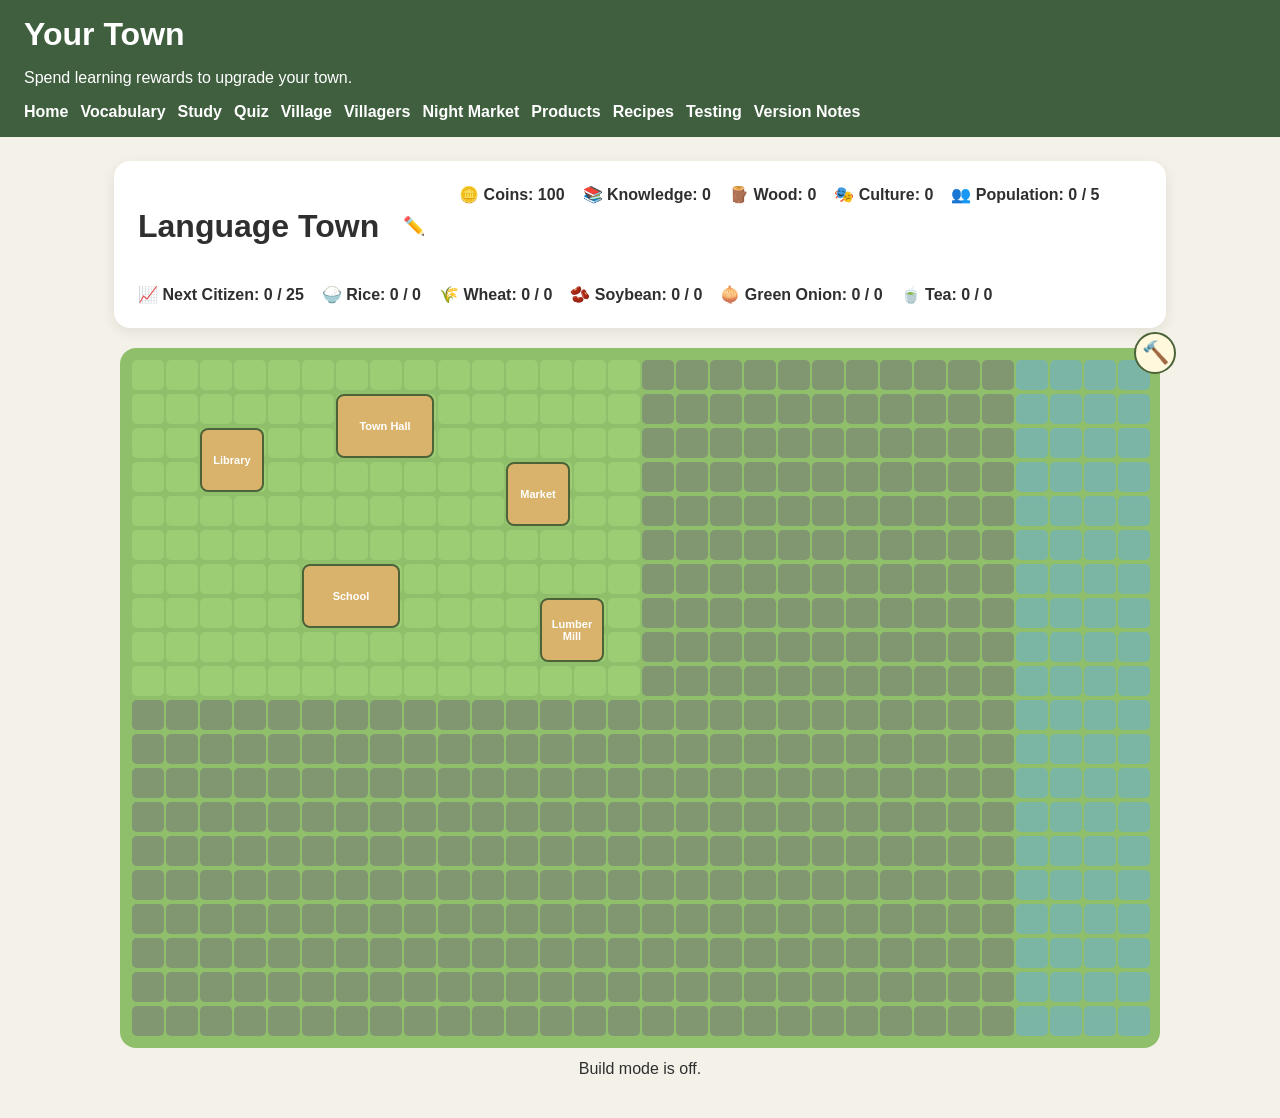
<file: village.html>
<!doctype html>
<html lang="en">
  <head>
    <meta charset="UTF-8" />
    <meta name="viewport" content="width=device-width, initial-scale=1.0" />

    <title>Village | Language Town</title>

    <link rel="stylesheet" href="css/styles.css" />
  </head>

  <body>
    <header class="top-bar">
      <div>
        <h1>Your Town</h1>
        <p>Spend learning rewards to upgrade your town.</p>
      </div>

      <nav>
        <a href="index.html">Home</a>
        <a href="vocab.html">Vocabulary</a>
        <a href="study.html">Study</a>
        <a href="quiz.html">Quiz</a>
        <a href="village.html">Village</a>
        <a href="villagers.html">Villagers</a>
              <a href="night-market.html">Night Market</a>
        <a href="products.html">Products</a>
        <a href="recipes.html">Recipes</a>
        <a href="testing.html">Testing</a>
        <a href="changelog.html">Version Notes</a>
      </nav>
    </header>

    <main class="page">
      <!-- Town HUD -->
      <section class="card village-hud">
        <section class="town-title">
          <h2 id="town-name-display">Language Town</h2>
          <button id="edit-town-name-btn" class="edit-town-button">✏️</button>
        </section>

        <strong>🪙 Coins: <span id="coins">0</span></strong>
        <strong>📚 Knowledge: <span id="knowledge">0</span></strong>
        <strong>🪵 Wood: <span id="wood">0</span></strong>
        <strong>🎭 Culture: <span id="culture">0</span></strong>

        <strong>
          👥 Population:
          <span id="current-population">0</span> /
          <span id="population-cap">0</span>
        </strong>

        <strong>
          📈 Next Citizen:
          <span id="next-citizen-progress">0</span>
        </strong>

        <strong>🍚 Rice: <span id="rice">0 / 0</span></strong>
        <strong>🌾 Wheat: <span id="wheat">0 / 0</span></strong>
        <strong>🫘 Soybean: <span id="soybean">0 / 0</span></strong>
        <strong>🧅 Green Onion: <span id="greenOnion">0 / 0</span></strong>
        <strong>🍵 Tea: <span id="tea">0 / 0</span></strong>
      </section>

      <!-- Town Layout -->
      <div class="village-layout">
        <div class="map-wrapper">
          <button id="toggle-build-mode-btn" class="hammer-button">🔨</button>
          <section class="village-map" id="village-map"></section>
        </div>

        <aside id="builder-menu" class="builder-menu hidden">
          <h3>Builder Menu</h3>

          <div class="button-row">
            <button id="builder-build-btn">Build</button>
            <button id="builder-move-btn">Move</button>
            <button id="builder-bulldoze-btn">Bulldoze</button>
          </div>

          <div id="build-options" class="build-options hidden">
            <h4>Build New</h4>

            <button
              class="build-option-btn"
              data-build-type="tree"
              onclick="selectBuildItem('tree')"
            >
              🌳 Tree
            </button>

            <button
              class="build-option-btn"
              data-build-type="house"
              onclick="selectBuildItem('house')"
            >
              🏠 House
            </button>

            <button
              class="build-option-btn"
              data-build-type="garden"
              onclick="selectBuildItem('garden')"
            >
              🌷 Garden
            </button>

            <button
              class="build-option-btn"
              data-build-type="path"
              onclick="selectBuildItem('path')"
            >
              🟫 Path
            </button>

            <button
              class="build-option-btn"
              data-build-type="farm"
              onclick="selectBuildItem('farm')"
            >
              🌾 Farm
            </button>

            <button
              class="build-option-btn"
              data-build-type="ranch"
              onclick="selectBuildItem('ranch')"
            >
              Ranch
            </button>

            <button
              class="build-option-btn"
              data-build-type="fishingBoat"
              onclick="selectBuildItem('fishingBoat')"
            >
              Fishing Boat
            </button>

            <button
              class="build-option-btn"
              data-build-type="nightMarket"
              onclick="selectBuildItem('nightMarket')"
            >
              Night Market
            </button>

            <button
              class="build-option-btn"
              data-build-type="well"
              onclick="selectBuildItem('well')"
            >
              🪣 Well
            </button>

            <button
              class="build-option-btn"
              data-build-type="bench"
              onclick="selectBuildItem('bench')"
            >
              🪑 Bench
            </button>

            <button
              class="build-option-btn"
              data-build-type="shrine"
              onclick="selectBuildItem('shrine')"
            >
              ⛩️ Shrine
            </button>
          </div>

          <p id="builder-menu-message">Choose a builder action.</p>
        </aside>
      </div>

      <p id="build-mode-message" class="build-mode-message">
        Build mode is off.
      </p>
    </main>

    <!-- Building Modal -->
    <div class="modal hidden" id="building-modal">
      <div class="modal-content">
        <button class="close-button" id="close-modal">X</button>

        <h2 id="modal-building-name"></h2>
        <p id="modal-owner"></p>
        <p id="modal-dialogue"></p>

        <hr />

        <p>Level: <strong id="modal-building-level"></strong></p>
        <p id="modal-upgrade-cost"></p>

        <!-- School Actions -->
        <div id="school-actions" class="hidden">
          <hr />

          <h3>School Activities</h3>

          <a class="button" href="study.html">Study Words</a>

          <a
            class="button hidden"
            id="tone-practice-link"
            href="tone-practice.html"
          >
            Tone Practice
          </a>

          <p id="tone-practice-locked-message">
            🔒 Tone Practice unlocks when School reaches Level 2.
          </p>

          <div class="locked-activity-list">
            <p>🔒 Listening Practice — Coming later</p>
            <p>🔒 Writing Practice — Coming later</p>
            <p>🔒 Grammar Practice — Coming later</p>
          </div>
        </div>

        <!-- Market Actions -->
        <div id="market-actions" class="hidden">
          <hr />

          <h3>Market Trade</h3>
          <p>Trade coins for wood.</p>

          <button id="buy-wood-btn">Buy 10 Wood for 25 Coins</button>

          <h3>Sell Products</h3>
          <div id="market-product-sales"></div>
        </div>

        <hr />

        <button id="upgrade-building-btn">Upgrade Building</button>

        <p id="modal-message"></p>
      </div>
    </div>

    <!-- Rename Town Modal -->
    <div class="modal hidden" id="town-name-modal">
      <div class="modal-content">
        <button class="close-button" id="close-town-name-modal">X</button>

        <h2>Rename Town</h2>

        <input id="town-name-input" placeholder="Town name" />

        <button id="save-town-name-btn">Save</button>
      </div>
    </div>

    <!-- Legacy Build Modal -->
    <div class="modal hidden" id="build-modal">
      <div class="modal-content">
        <button class="close-button" id="close-build-modal">X</button>

        <h2>Build Here</h2>
        <p>Choose something to place on this tile.</p>

        <div class="button-row">
          <button onclick="placeItem('tree')">Tree</button>
          <button onclick="placeItem('house')">House</button>
          <button onclick="placeItem('garden')">Garden</button>
          <button onclick="placeItem('path')">Path</button>
          <button onclick="placeItem('well')">Well</button>
          <button onclick="placeItem('farm')">Farm</button>
          <button onclick="placeItem('ranch')">Ranch</button>
          <button onclick="placeItem('fishingBoat')">Fishing Boat</button>
          <button onclick="placeItem('nightMarket')">Night Market</button>
          <button onclick="placeItem('shrine')">Shrine</button>
          <button onclick="placeItem('bench')">Bench</button>
        </div>

        <p id="build-modal-message"></p>
      </div>
    </div>

    <!-- House Modal -->
    <div class="modal hidden" id="house-modal">
      <div class="modal-content">
        <button class="close-button" id="close-house-modal">X</button>

        <h2>House</h2>

        <p>Level: <strong id="house-level"></strong></p>
        <p>Population Bonus: +<strong id="house-population"></strong></p>

        <p id="house-upgrade-cost"></p>

        <button id="upgrade-house-btn">Upgrade House</button>

        <p id="house-message"></p>
      </div>
    </div>

    <!-- Farm Modal -->
    <div class="modal hidden" id="farm-modal">
      <div class="modal-content">
        <button class="close-button" id="close-farm-modal">X</button>

        <h2 id="production-modal-title">Farm</h2>

        <p>Level: <strong id="farm-level"></strong></p>
        <p>Production Slots: <strong id="farm-slots"></strong></p>

        <div id="farm-crop-slots"></div>

        <div class="farm-capacity-box">
          <h3>Product Capacity</h3>
          <p class="helper-text">
            Products are production capacity, not collectable inventory.
          </p>
          <div id="farm-capacity-summary"></div>
        </div>

        <p id="production-upgrade-cost"></p>

        <button id="upgrade-production-btn">Upgrade</button>

        <p id="farm-message"></p>
      </div>
    </div>

    <!-- Night Market Modal -->
    <div class="modal hidden" id="night-market-modal">
      <div class="modal-content">
        <button class="close-button" id="close-night-market-modal">X</button>

        <h2 id="night-market-modal-title">Night Market</h2>

        <label>
          Display Name
          <input id="night-market-name-input" placeholder="Night Market name" />
        </label>

        <button id="save-night-market-name-btn">Save Name</button>

        <p>Level: <strong id="night-market-level"></strong></p>
        <p>Recipe Slots: <strong id="night-market-slots"></strong></p>

        <div id="night-market-recipe-slots"></div>

        <div class="farm-capacity-box">
          <h3>Recipe Output</h3>
          <div id="night-market-output-summary"></div>
        </div>

        <button id="collect-night-market-rewards-btn">Collect Recipe Rewards</button>

        <p id="night-market-upgrade-cost"></p>
        <button id="upgrade-night-market-btn">Upgrade</button>

        <p id="night-market-message"></p>
      </div>
    </div>

    <script src="js/state.js"></script>
    <script src="js/village.js"></script>
    <script src="js/production.js"></script>
  </body>
</html>
</file>
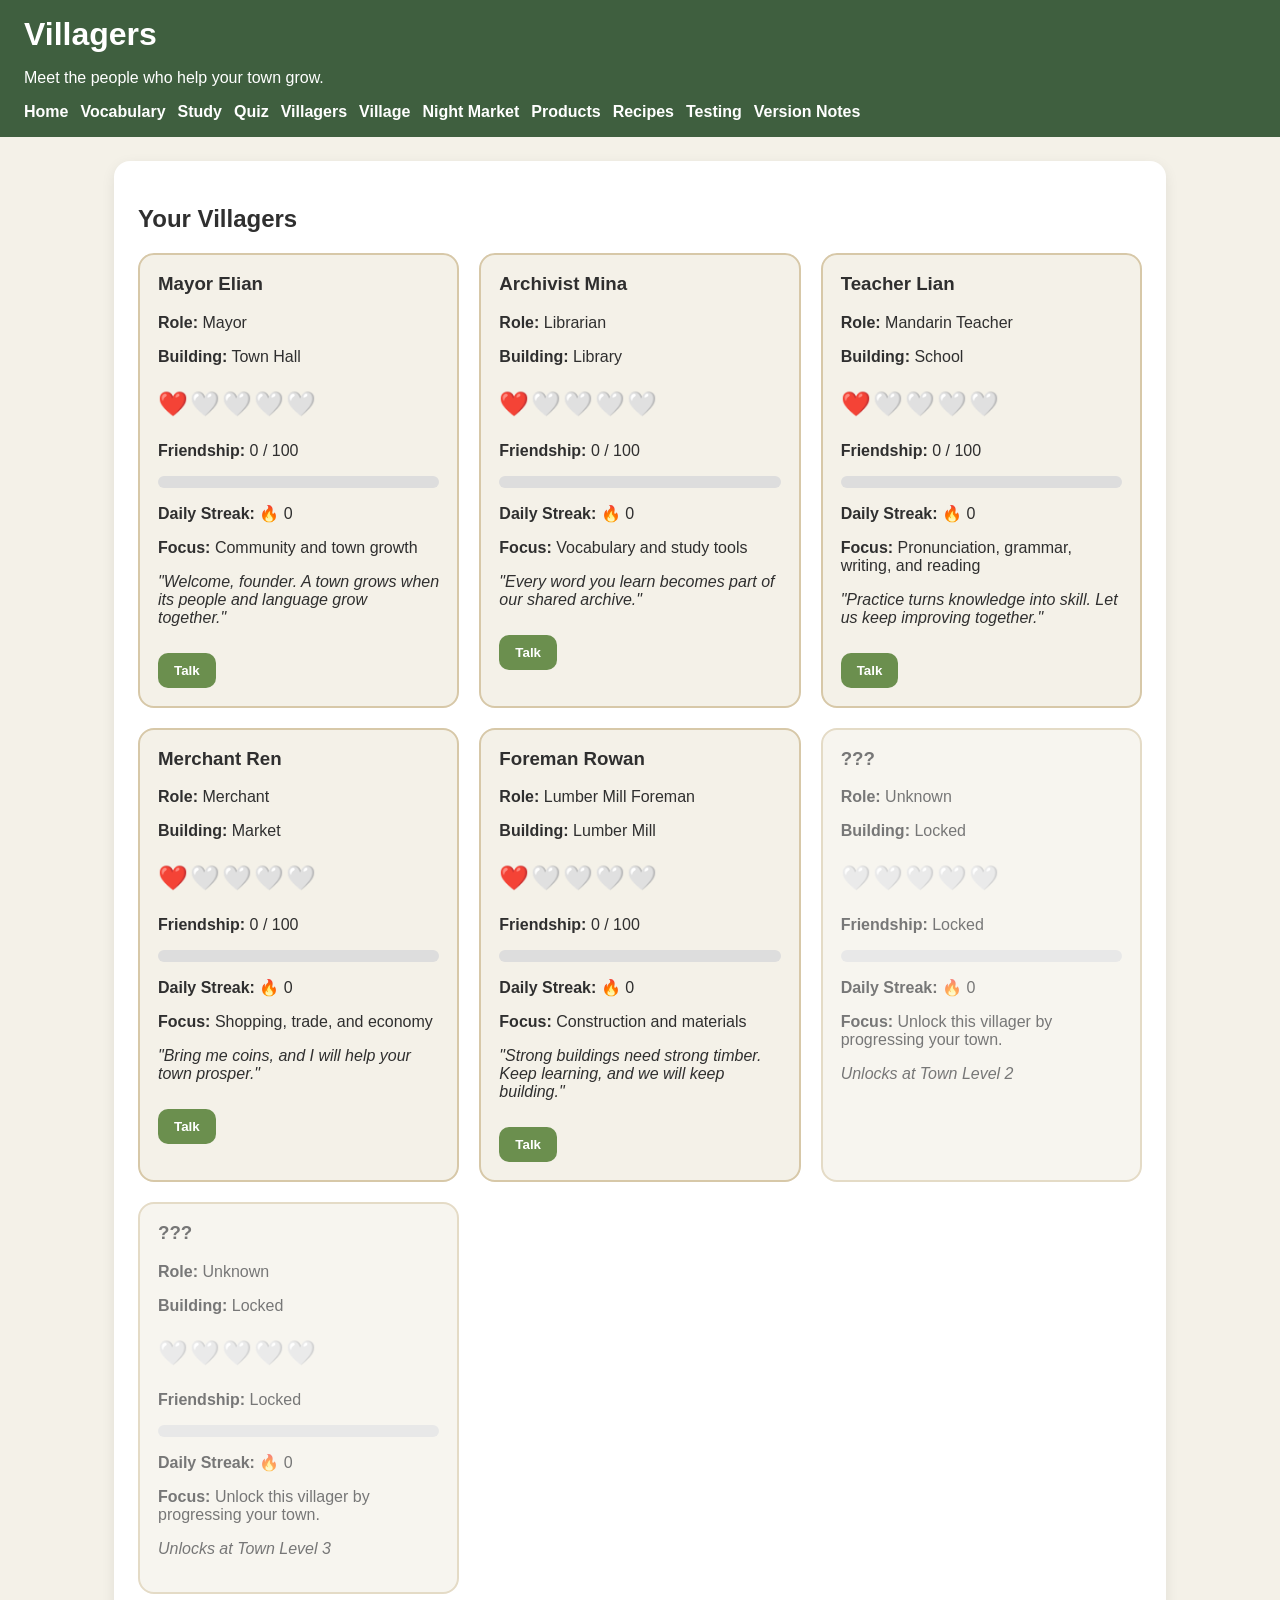
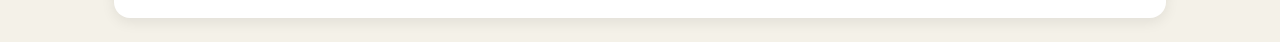
<file: villagers.html>
<!doctype html>
<html lang="en">
  <head>
    <meta charset="UTF-8" />
    <meta name="viewport" content="width=device-width, initial-scale=1.0" />

    <title>Villagers | Language Town</title>

    <link rel="stylesheet" href="css/styles.css" />
  </head>

  <body>
    <header class="top-bar">
      <div>
        <h1>Villagers</h1>
        <p>Meet the people who help your town grow.</p>
      </div>

      <nav>
        <a href="index.html">Home</a>
        <a href="vocab.html">Vocabulary</a>
        <a href="study.html">Study</a>
        <a href="quiz.html">Quiz</a>
        <a href="villagers.html">Villagers</a>
        <a href="village.html">Village</a>
        <a href="night-market.html">Night Market</a>
        <a href="products.html">Products</a>
        <a href="recipes.html">Recipes</a>
        <a href="testing.html">Testing</a>
        <a href="changelog.html">Version Notes</a>
      </nav>
    </header>

    <main class="page">
      <section class="card">
        <h2>Your Villagers</h2>
        <div id="villager-list" class="villager-list"></div>
      </section>
    </main>
    <div class="modal hidden" id="villager-talk-modal">
      <div class="modal-content">
        <button class="close-button" id="close-villager-talk-modal">X</button>

        <h2 id="talk-villager-name"></h2>
        <p id="talk-villager-dialogue"></p>

        <hr />

        <h3>Conversation</h3>
        <div id="conversation-panel">
          <p id="conversation-question"></p>
          <p id="conversation-pinyin" class="hidden"></p>
          <p id="conversation-english" class="hidden"></p>
          <div id="conversation-options" class="answer-options"></div>
          <button id="conversation-hint-btn" type="button">Show Pinyin</button>
        </div>

        <div id="luxury-quest-section" class="hidden"></div>

        <p id="daily-task-message"></p>
      </div>
    </div>
    <script src="js/state.js"></script>
    <script src="js/villagers.js"></script>
  </body>
</html>
</file>
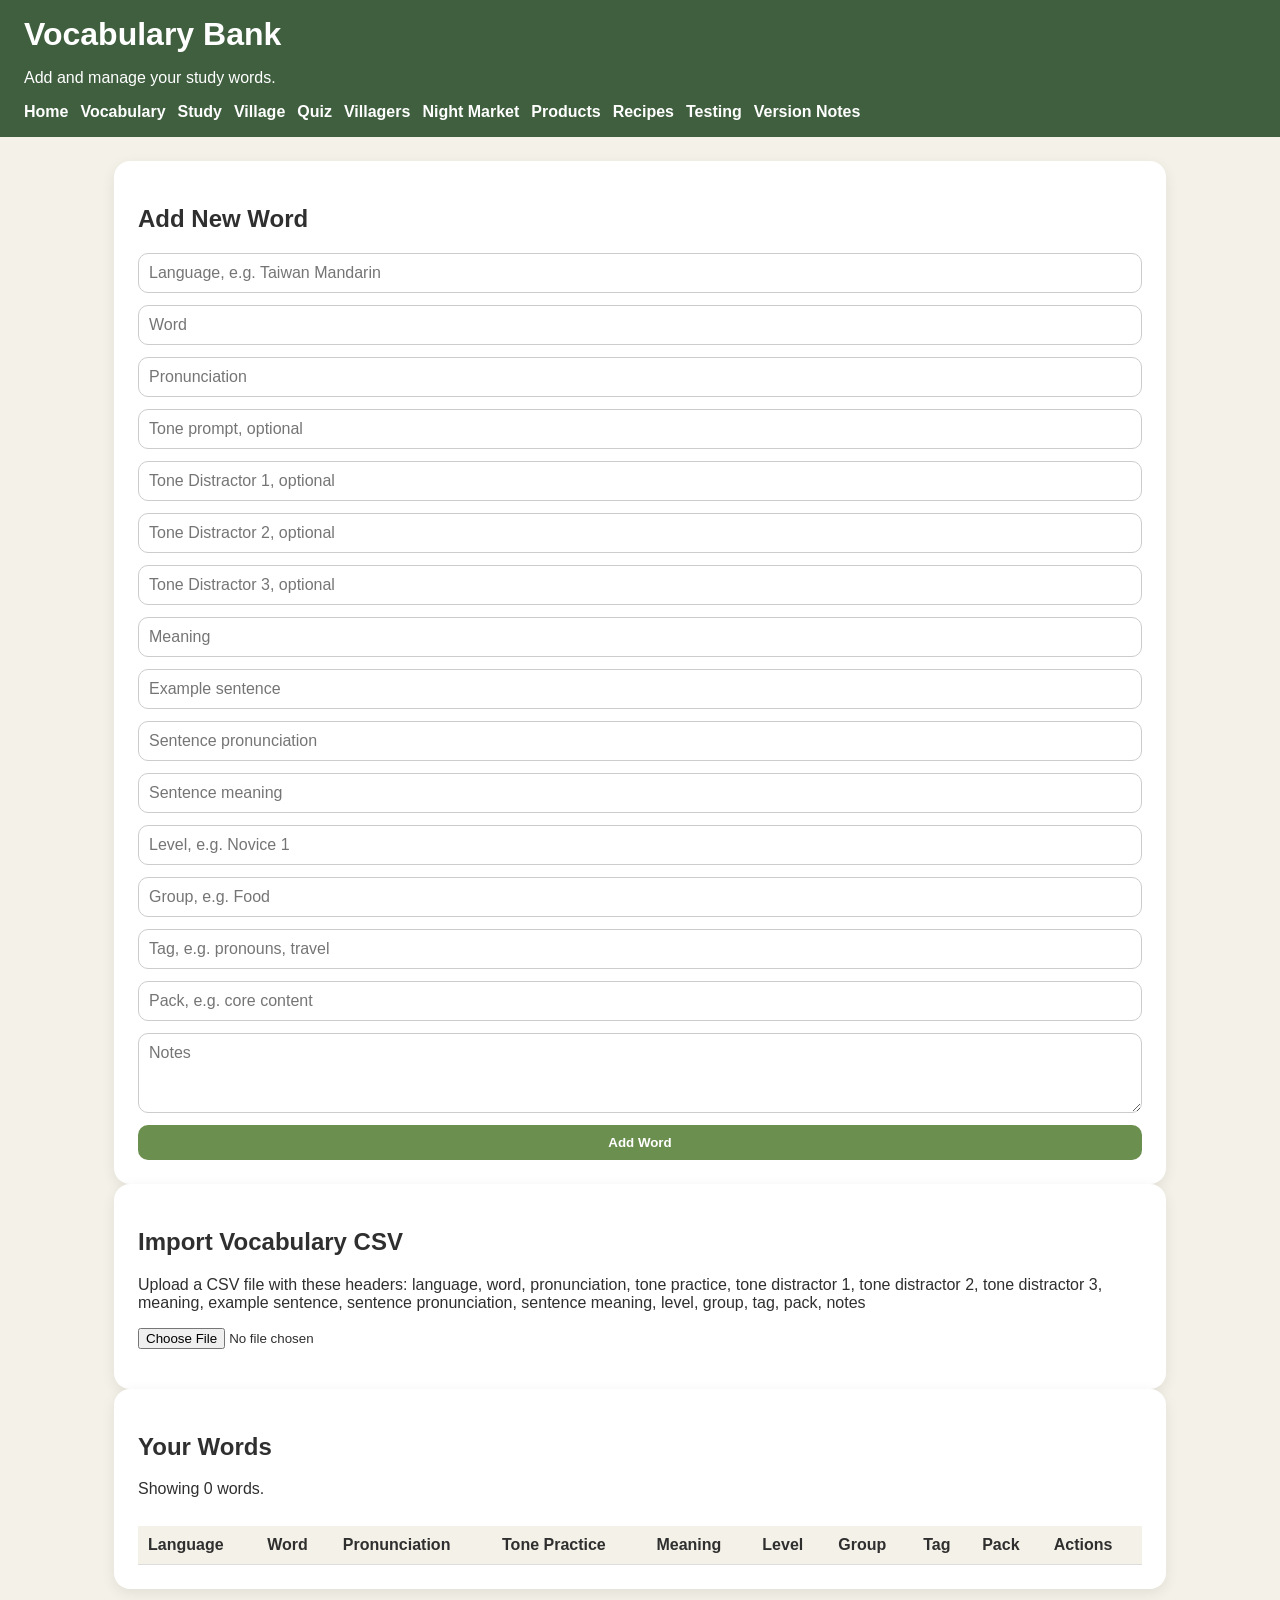
<file: vocab.html>
<!doctype html>
<html lang="en">
  <head>
    <meta charset="UTF-8" />
    <meta name="viewport" content="width=device-width, initial-scale=1.0" />
    <title>Vocabulary | Language Town</title>
    <link rel="stylesheet" href="css/styles.css" />
  </head>

  <body>
    <header class="top-bar">
      <div>
        <h1>Vocabulary Bank</h1>
        <p>Add and manage your study words.</p>
      </div>

      <nav>
        <a href="index.html">Home</a>
        <a href="vocab.html">Vocabulary</a>
        <a href="study.html">Study</a>
        <a href="village.html">Village</a>
        <a href="quiz.html">Quiz</a>
        <a href="villagers.html">Villagers</a>
        <a href="night-market.html">Night Market</a>
        <a href="products.html">Products</a>
        <a href="recipes.html">Recipes</a>
        <a href="testing.html">Testing</a>
        <a href="changelog.html">Version Notes</a>
      </nav>
    </header>

    <main class="page">
      <section class="card">
        <h2>Add New Word</h2>

        <form id="vocab-form" class="vocab-form">
          <input id="language" placeholder="Language, e.g. Taiwan Mandarin" />
          <input id="word" placeholder="Word" required />
          <input id="pronunciation" placeholder="Pronunciation" />
          <input id="tone-practice" placeholder="Tone prompt, optional" />
          <input id="tone-distractor-1" placeholder="Tone Distractor 1, optional" />
          <input id="tone-distractor-2" placeholder="Tone Distractor 2, optional" />
          <input id="tone-distractor-3" placeholder="Tone Distractor 3, optional" />

          <input id="meaning" placeholder="Meaning" required />

          <input id="example" placeholder="Example sentence" />
          <input
            id="example-pronunciation"
            placeholder="Sentence pronunciation"
          />
          <input id="example-meaning" placeholder="Sentence meaning" />

          <input id="level" placeholder="Level, e.g. Novice 1" />
          <input id="group" placeholder="Group, e.g. Food" />
          <input id="tag" placeholder="Tag, e.g. pronouns, travel" />
          <input id="pack" placeholder="Pack, e.g. core content" />

          <textarea id="notes" placeholder="Notes"></textarea>

          <button type="submit">Add Word</button>
        </form>
      </section>

      <section class="card">
        <h2>Import Vocabulary CSV</h2>

        <p>
          Upload a CSV file with these headers: language, word, pronunciation,
          tone practice, tone distractor 1, tone distractor 2, tone distractor
          3, meaning, example sentence, sentence pronunciation, sentence
          meaning, level, group, tag, pack, notes
        </p>

        <input type="file" id="csv-file-input" accept=".csv" />

        <p id="import-message"></p>
      </section>

      <section class="card hidden" id="edit-vocab-section">
        <h2>Edit Word</h2>

        <form id="edit-vocab-form" class="vocab-form">
          <input id="edit-language" placeholder="Language" />
          <input id="edit-word" placeholder="Word" required />
          <input id="edit-pronunciation" placeholder="Pronunciation" />
          <input id="edit-tone-practice" placeholder="Tone Practice" />
          <input id="edit-tone-distractor-1" placeholder="Tone Distractor 1" />
          <input id="edit-tone-distractor-2" placeholder="Tone Distractor 2" />
          <input id="edit-tone-distractor-3" placeholder="Tone Distractor 3" />

          <input id="edit-meaning" placeholder="Meaning" required />

          <input id="edit-example" placeholder="Example sentence" />
          <input
            id="edit-example-pronunciation"
            placeholder="Sentence pronunciation"
          />
          <input id="edit-example-meaning" placeholder="Sentence meaning" />

          <input id="edit-level" placeholder="Level" />
          <input id="edit-group" placeholder="Group" />
          <input id="edit-tag" placeholder="Tag" />
          <input id="edit-pack" placeholder="Pack" />

          <textarea id="edit-notes" placeholder="Notes"></textarea>

          <div class="button-row">
            <button type="submit">Save Changes</button>
            <button type="button" id="cancel-edit-btn">Cancel</button>
          </div>
        </form>
      </section>

      <section class="card">
        <h2>Your Words</h2>
        <p id="vocab-table-status"></p>

        <div class="table-wrapper">
          <table>
            <thead>
              <tr>
                <th>Language</th>
                <th>Word</th>
                <th>Pronunciation</th>
                <th>Tone Practice</th>
                <th>Meaning</th>
                <th>Level</th>
                <th>Group</th>
                <th>Tag</th>
                <th>Pack</th>
                <th>Actions</th>
              </tr>
            </thead>

            <tbody id="vocab-table-body"></tbody>
          </table>
        </div>
      </section>
    </main>

    <script src="js/state.js"></script>
    <script src="js/vocab.js"></script>
  </body>
</html>
</file>
<file: css/styles.css>
* {
  box-sizing: border-box;
}

body {
  margin: 0;
  font-family: Arial, sans-serif;
  background: #f4f1e8;
  color: #2f2f2f;
}

.top-bar {
  background: #3f5f3f;
  color: white;
  padding: 16px 24px;
}

.top-bar h1 {
  margin: 0 0 10px;
}

nav {
  display: flex;
  gap: 12px;
  flex-wrap: wrap;
}

nav a {
  color: white;
  text-decoration: none;
  font-weight: bold;
}

.page {
  padding: 24px;
  max-width: 1100px;
  margin: 0 auto;
}

.hero-card,
.card {
  background: white;
  padding: 24px;
  border-radius: 16px;
  box-shadow: 0 4px 14px rgba(0, 0, 0, 0.08);
}

.button-row {
  display: flex;
  gap: 12px;
  flex-wrap: wrap;
  margin-top: 20px;
}

.button,
button {
  background: #6b8f4e;
  color: white;
  border: none;
  padding: 10px 16px;
  border-radius: 10px;
  text-decoration: none;
  cursor: pointer;
  font-weight: bold;
}

button:hover,
.button:hover {
  background: #58783f;
}
.dashboard {
  padding: 24px;
  display: grid;

  grid-template-columns: repeat(auto-fit, minmax(280px, 1fr));

  gap: 20px;

  max-width: 1200px;
  margin: auto;
}

.resources {
  display: grid;
  grid-template-columns: repeat(2, 1fr);
  gap: 12px;
}

.resources div {
  background: #f4f1e8;

  padding: 14px;

  border-radius: 12px;
}

.resources strong {
  display: block;

  margin-top: 8px;

  font-size: 22px;
}

.xp-bar {
  height: 18px;

  background: #ddd;

  border-radius: 20px;

  overflow: hidden;
}

.xp-fill {
  height: 100%;

  width: 0%;

  background: #6b8f4e;
}
.vocab-form {
  display: grid;
  gap: 12px;
}

.vocab-form input,
.vocab-form textarea {
  width: 100%;
  padding: 10px;
  border: 1px solid #ccc;
  border-radius: 10px;
  font: inherit;
}

.vocab-form textarea {
  min-height: 80px;
  resize: vertical;
}

.table-wrapper {
  overflow-x: auto;
}

table {
  width: 100%;
  border-collapse: collapse;
  margin-top: 12px;
}

th,
td {
  border-bottom: 1px solid #ddd;
  padding: 10px;
  text-align: left;
}

th {
  background: #f4f1e8;
}
.study-card {
  max-width: 700px;
  margin: 0 auto;
  text-align: center;
}

.study-card h2 {
  font-size: 42px;
  margin-bottom: 8px;
}

.hidden {
  display: none;
}

.example-box {
  background: #f4f1e8;
  padding: 16px;
  border-radius: 12px;
  margin: 16px 0;
}
td[contenteditable="true"] {
  cursor: text;
}

td[contenteditable="true"]:focus {
  outline: 2px solid #6b8f4e;
  background: #f9fff4;
}
.village-hud {
  display: flex;
  gap: 18px;
  flex-wrap: wrap;
  margin-bottom: 20px;
}

.village-map {
  display: grid;
  grid-template-columns: repeat(30, 30px);
  grid-template-rows: repeat(20, 30px);
  gap: 4px;

  background: #8fbf6a;
  padding: 12px;
  border-radius: 16px;
  width: max-content;
  max-width: 100%;
  overflow: auto;
  margin: 0 auto;
}

.map-tile {
  background: #9ccc73;
  border-radius: 5px;
}

.building {
  border: 2px solid #4c6338;
  border-radius: 8px;
  background: #d9b36c;

  cursor: pointer;
  font-weight: bold;

  display: flex;
  align-items: center;
  justify-content: center;

  text-align: center;

  padding: 3px;

  font-size: 11px;

  overflow: hidden;
}

.building:hover {
  background: #e8c982;
  transform: scale(1.03);
}

.modal {
  position: fixed;
  inset: 0;
  background: rgba(0, 0, 0, 0.45);

  display: flex;
  align-items: flex-start;
  justify-content: center;
  padding: 20px;
  overflow-y: auto;
}

.modal.hidden {
  display: none;
}

.modal-content {
  background: white;
  padding: 24px;
  border-radius: 16px;
  width: min(420px, 100%);
  position: relative;
  max-height: calc(100vh - 40px);
  overflow-y: auto;
  margin: auto 0;
}

.close-button {
  position: absolute;
  right: 16px;
  top: 16px;
}
.build-controls {
  margin-bottom: 20px;
}

.map-tile {
  background: #9ccc73;
  border-radius: 5px;
  border: none;
  cursor: pointer;
}

.map-tile:hover {
  background: #b7dc8d;
}

.map-tile.build-mode-active {
  outline: 2px dashed rgba(255, 255, 255, 0.8);
}

.placed-item {
  border: 2px solid #4c6338;
  border-radius: 8px;
  background: #c9df9c;

  display: flex;
  align-items: center;
  justify-content: center;

  font-size: 20px;
  cursor: pointer;
}

.placed-tree {
  background: #7fb069;
}

.placed-house {
  background: #d9b36c;
}

.placed-garden {
  background: #a7c957;
}

.placed-path {
  background: #b08968;
}
.placed-item {
  z-index: 2;
}

.placed-house {
  cursor: pointer;
}
.modal {
  z-index: 1000;
}

.modal-content {
  z-index: 1001;
}

.building,
.placed-item {
  position: relative;
  z-index: 1;
}
.town-title {
  display: flex;
  align-items: center;
  justify-content: center;

  gap: 8px;

  margin: 20px 0;
}

.town-title h2 {
  margin: 0;
  font-size: 32px;
}

.edit-town-button {
  border: none;
  background: transparent;

  font-size: 18px;

  cursor: pointer;
}

.edit-town-button:hover {
  transform: scale(1.15);
}

.town-name-card input {
  padding: 10px;
  border: 1px solid #ccc;
  border-radius: 10px;
  font: inherit;
  min-width: 240px;
}
.map-wrapper {
  position: relative;
  width: max-content;
  max-width: 100%;
  margin: 0 auto;
}

.hammer-button {
  position: absolute;
  top: -16px;
  right: -16px;

  width: 42px;
  height: 42px;

  border-radius: 50%;
  border: 2px solid #4c6338;

  background: #fff8dc;
  color: #2f2f2f;

  font-size: 22px;
  cursor: pointer;

  z-index: 20;

  display: flex;
  align-items: center;
  justify-content: center;
}

.hammer-button:hover {
  transform: scale(1.08);
  background: #f4e8a4;
}

.hammer-button.active {
  background: #6b8f4e;
  color: white;
}

.build-mode-message {
  text-align: center;
  margin-top: 12px;
}
.placed-well {
  background: #9ecae1;
}

.placed-farm {
  background: #d4a373;
}

.placed-shrine {
  background: #f2cc8f;
}

.placed-bench {
  background: #c19a6b;
}
#quiz-setup label {
  display: grid;
  gap: 6px;
  margin-bottom: 14px;
}

#quiz-setup input,
#quiz-setup select {
  padding: 10px;
  border: 1px solid #ccc;
  border-radius: 10px;
  font: inherit;
}

.answer-options {
  display: grid;
  gap: 12px;
  margin-top: 20px;
}

.answer-options button {
  width: 100%;
  text-align: left;
  background: #f4f1e8;
  color: #2f2f2f;
  border: 2px solid transparent;
}

.answer-options button:hover {
  border-color: #6b8f4e;
  background: #fff;
}

.answer-options button.correct-answer {
  background: #d8f3dc;
  border-color: #40916c;
}

.answer-options button.wrong-answer {
  background: #ffd6d6;
  border-color: #c1121f;
}
#quiz-question {
  font-size: 42px;
  text-align: center;
  margin: 30px 0;
}

.answer-options button {
  font-size: 22px;
  padding: 18px;
}

#quiz-feedback {
  font-size: 22px;
  text-align: center;
  font-weight: bold;
}

.answer-details {
  margin-top: 25px;
  text-align: center;

  background: #f4f1e8;
  border-radius: 16px;

  padding: 20px;
}

.answer-details h2 {
  font-size: 40px;
  margin-bottom: 5px;
}

.answer-details p {
  font-size: 22px;
  margin: 6px;
}
.villager-list {
  display: grid;
  grid-template-columns: repeat(auto-fit, minmax(260px, 1fr));
  gap: 20px;
  margin-top: 20px;
}

.villager-card {
  background: #f4f1e8;
  border-radius: 16px;
  padding: 18px;
  border: 2px solid #d7c8a8;
}

.villager-card h3 {
  margin-top: 0;
}

.villager-dialogue {
  font-style: italic;
  margin-top: 14px;
}

.locked-villager {
  opacity: 0.65;
}
.study-settings {
  max-width: 700px;
  margin: 0 auto 20px;
}

.study-settings label {
  display: grid;
  gap: 6px;
  margin-bottom: 12px;
}

.study-settings select {
  padding: 10px;
  border: 1px solid #ccc;
  border-radius: 10px;
  font: inherit;
}

#study-mastery {
  font-size: 20px;
  font-weight: bold;
}
.moving-building {
  outline: 3px dashed white;
  opacity: 0.75;
}
.village-layout {
  display: flex;
  justify-content: center;
  align-items: flex-start;
  gap: 20px;
}

.builder-menu {
  width: 220px;
  background: white;
  border-radius: 16px;
  padding: 16px;
  box-shadow: 0 4px 14px rgba(0, 0, 0, 0.08);
}

.builder-menu.hidden {
  display: none;
}

.builder-menu button,
.build-options button {
  width: 100%;
  margin-bottom: 8px;
}

.build-options {
  margin-top: 12px;
}

.build-options.hidden {
  display: none;
}

.builder-action-active {
  outline: 3px solid #6b8f4e;
}
.locked-map-tile {
  background: #777;
  opacity: 0.55;
  cursor: not-allowed;
}

.locked-map-tile:hover {
  background: #777;
}
.level-modal-content {
  max-width: 520px;
}

.requirement-row {
  display: flex;
  justify-content: space-between;
  gap: 12px;
  padding: 8px 0;
  border-bottom: 1px solid #ddd;
}

.requirement-complete {
  color: #2d6a4f;
  font-weight: bold;
}

.requirement-incomplete {
  color: #9d0208;
  font-weight: bold;
}
.xp-row {
  display: flex;
  align-items: center;
  gap: 10px;
}

.xp-row .xp-bar {
  flex: 1;
}

.level-arrow-btn {
  width: 36px;
  height: 36px;

  border-radius: 50%;
  border: none;

  display: flex;
  align-items: center;
  justify-content: center;

  background: #6b8f4e;
  cursor: pointer;

  font-size: 16px;
  padding: 0;
}

.level-arrow-btn:hover {
  transform: translateY(-2px);
}
.player-title {
  display: flex;
  align-items: center;
  gap: 8px;
}
.locked-build-option {
  opacity: 0.45;
  filter: grayscale(1);
}
.farm-slot-row {
  margin-bottom: 12px;
}

.farm-slot-row label {
  display: grid;
  gap: 6px;
}

.farm-slot-row select {
  padding: 10px;
  border-radius: 10px;
  border: 1px solid #ccc;
}
.level-arrow-btn.level-ready {
  background: #f4c542;
  box-shadow: 0 0 12px rgba(244, 197, 66, 0.9);
  animation: levelReadyPulse 1.3s infinite;
}

@keyframes levelReadyPulse {
  0% {
    transform: scale(1);
  }

  50% {
    transform: scale(1.12);
  }

  100% {
    transform: scale(1);
  }
}
.heart-row {
  font-size: 24px;
  letter-spacing: 2px;
}

.relationship-bar {
  width: 100%;
  height: 12px;
  background: #ddd;
  border-radius: 999px;
  overflow: hidden;
  margin: 8px 0 14px;
}

.relationship-fill {
  height: 100%;
  background: #d9487f;
  width: 0%;
}

.talk-villager-btn {
  margin-top: 10px;
}

.testing-page {
  display: grid;
  gap: 20px;
}

.testing-panel label {
  display: grid;
  gap: 6px;
  margin-bottom: 12px;
}

.testing-panel input,
.testing-panel select {
  padding: 10px;
  border: 1px solid #ccc;
  border-radius: 10px;
  font: inherit;
}

.testing-summary,
.testing-resource-grid {
  display: grid;
  grid-template-columns: repeat(auto-fit, minmax(180px, 1fr));
  gap: 12px;
}

.testing-summary div {
  background: #f4f1e8;
  border-radius: 12px;
  padding: 12px;
}

.testing-summary span {
  display: block;
  font-size: 13px;
  color: #5f5f5f;
  margin-bottom: 6px;
}

.testing-summary strong {
  font-size: 20px;
}

.helper-text {
  color: #5f5f5f;
  line-height: 1.45;
}

.danger-zone button {
  background: #9d0208;
}

.danger-zone button:hover {
  background: #7a0106;
}

.ocean-map-tile {
  background: #6caed6;
}

.ocean-map-tile:hover {
  background: #84c3e6;
}

.placed-ranch {
  background: #deb887;
}

.placed-fishing-boat {
  background: #f5f0d8;
  border-color: #2d6f91;
}

.placed-night-market {
  background: #d96c75;
  border-color: #7a2731;
  color: #fff;
  font-size: 12px;
  padding: 6px;
  text-align: center;
}

.product-capacity-hud {
  display: contents;
}

.market-sale-row,
.farm-capacity-row {
  display: flex;
  justify-content: space-between;
  align-items: center;
  gap: 12px;
  padding: 8px 0;
  border-bottom: 1px solid #ddd;
}

.product-form {
  display: grid;
  gap: 12px;
}

.product-form input,
.product-form select,
.products-page select {
  padding: 10px;
  border: 1px solid #ccc;
  border-radius: 10px;
  font: inherit;
}

.checkbox-label {
  display: flex;
  align-items: center;
  gap: 8px;
}

.product-form label,
.products-page label {
  display: grid;
  gap: 6px;
  margin-bottom: 12px;
  font-weight: bold;
}

.product-form label input,
.product-form label select,
.products-page label input,
.products-page label select {
  font-weight: normal;
}

.recipe-ingredient-row {
  display: grid;
  grid-template-columns: minmax(140px, 1fr) 120px 90px auto;
  gap: 8px;
  align-items: center;
  margin-bottom: 8px;
}

.recipe-card-grid {
  display: grid;
  grid-template-columns: repeat(auto-fit, minmax(260px, 1fr));
  gap: 16px;
}

.recipe-card {
  border: 1px solid #ddd;
  border-radius: 8px;
  padding: 16px;
  background: #fffdf8;
}

.recipe-requirements p {
  margin: 6px 0;
}
</file>
